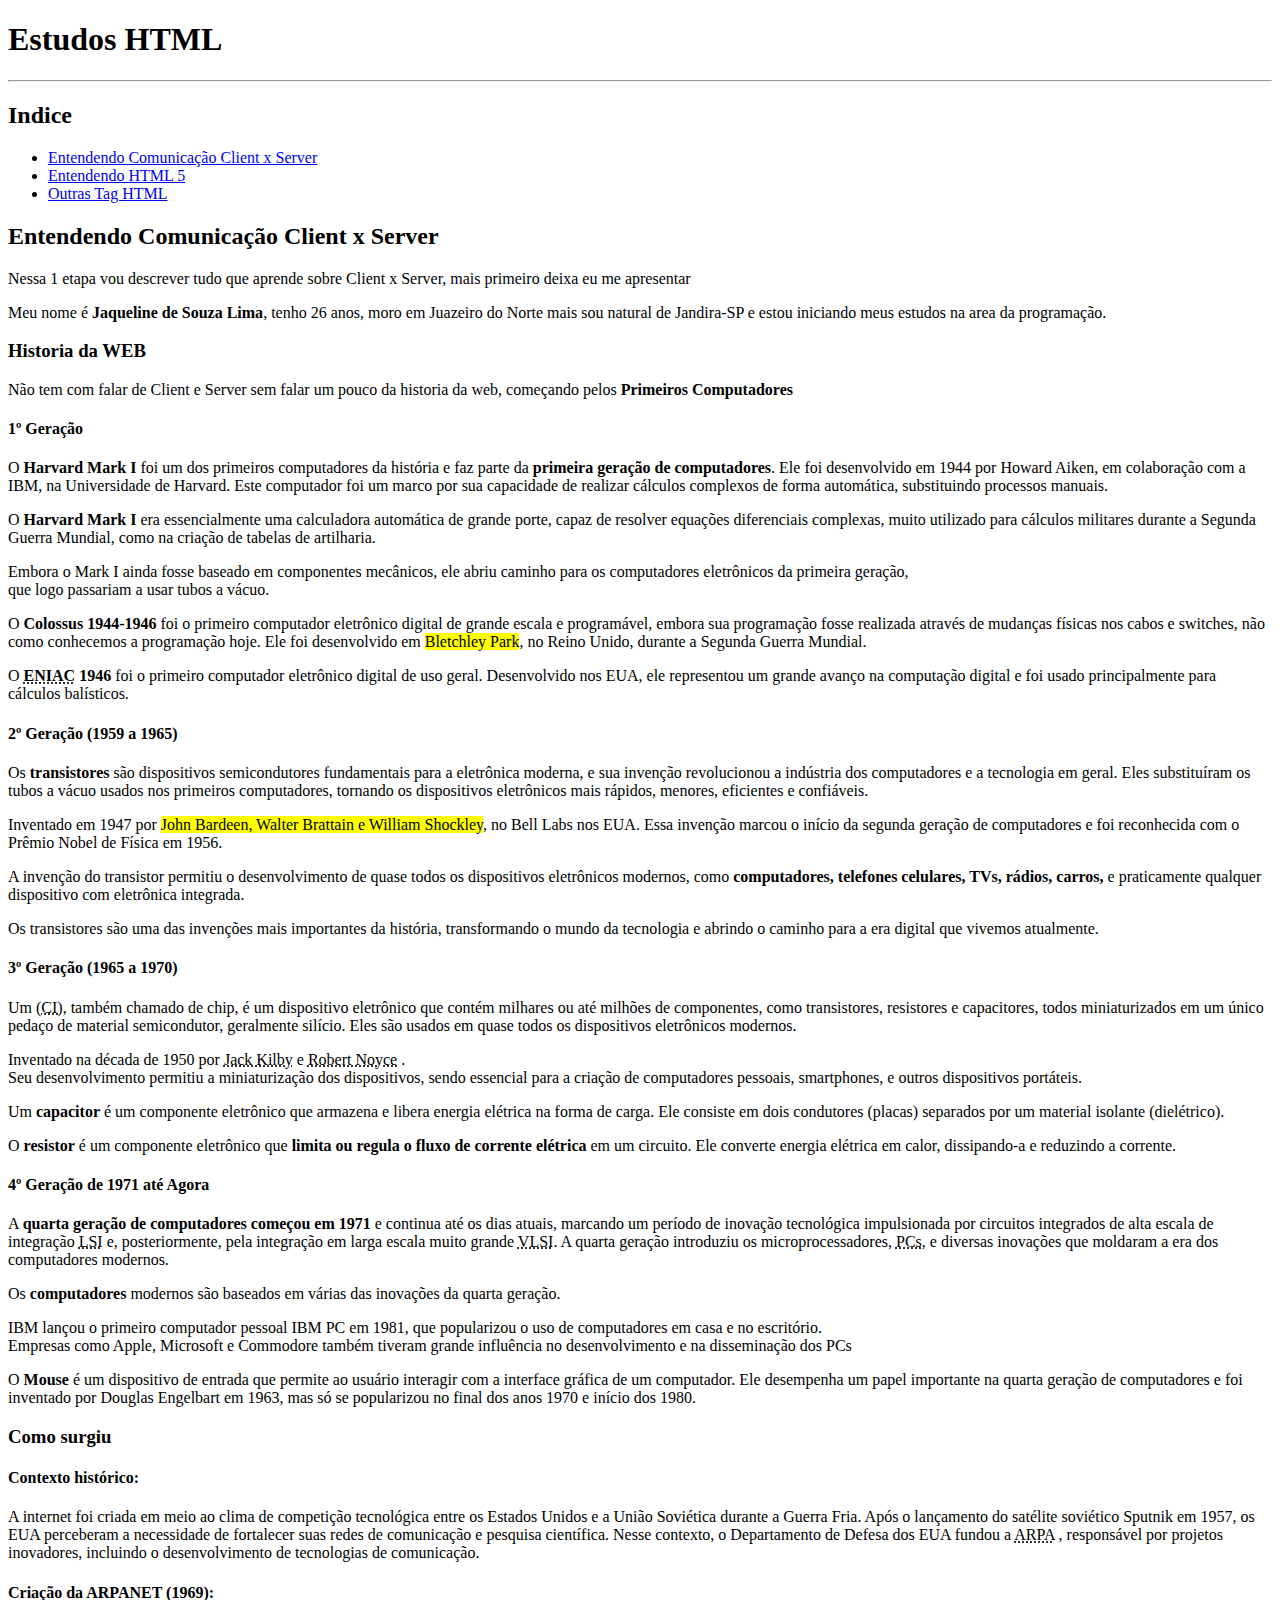
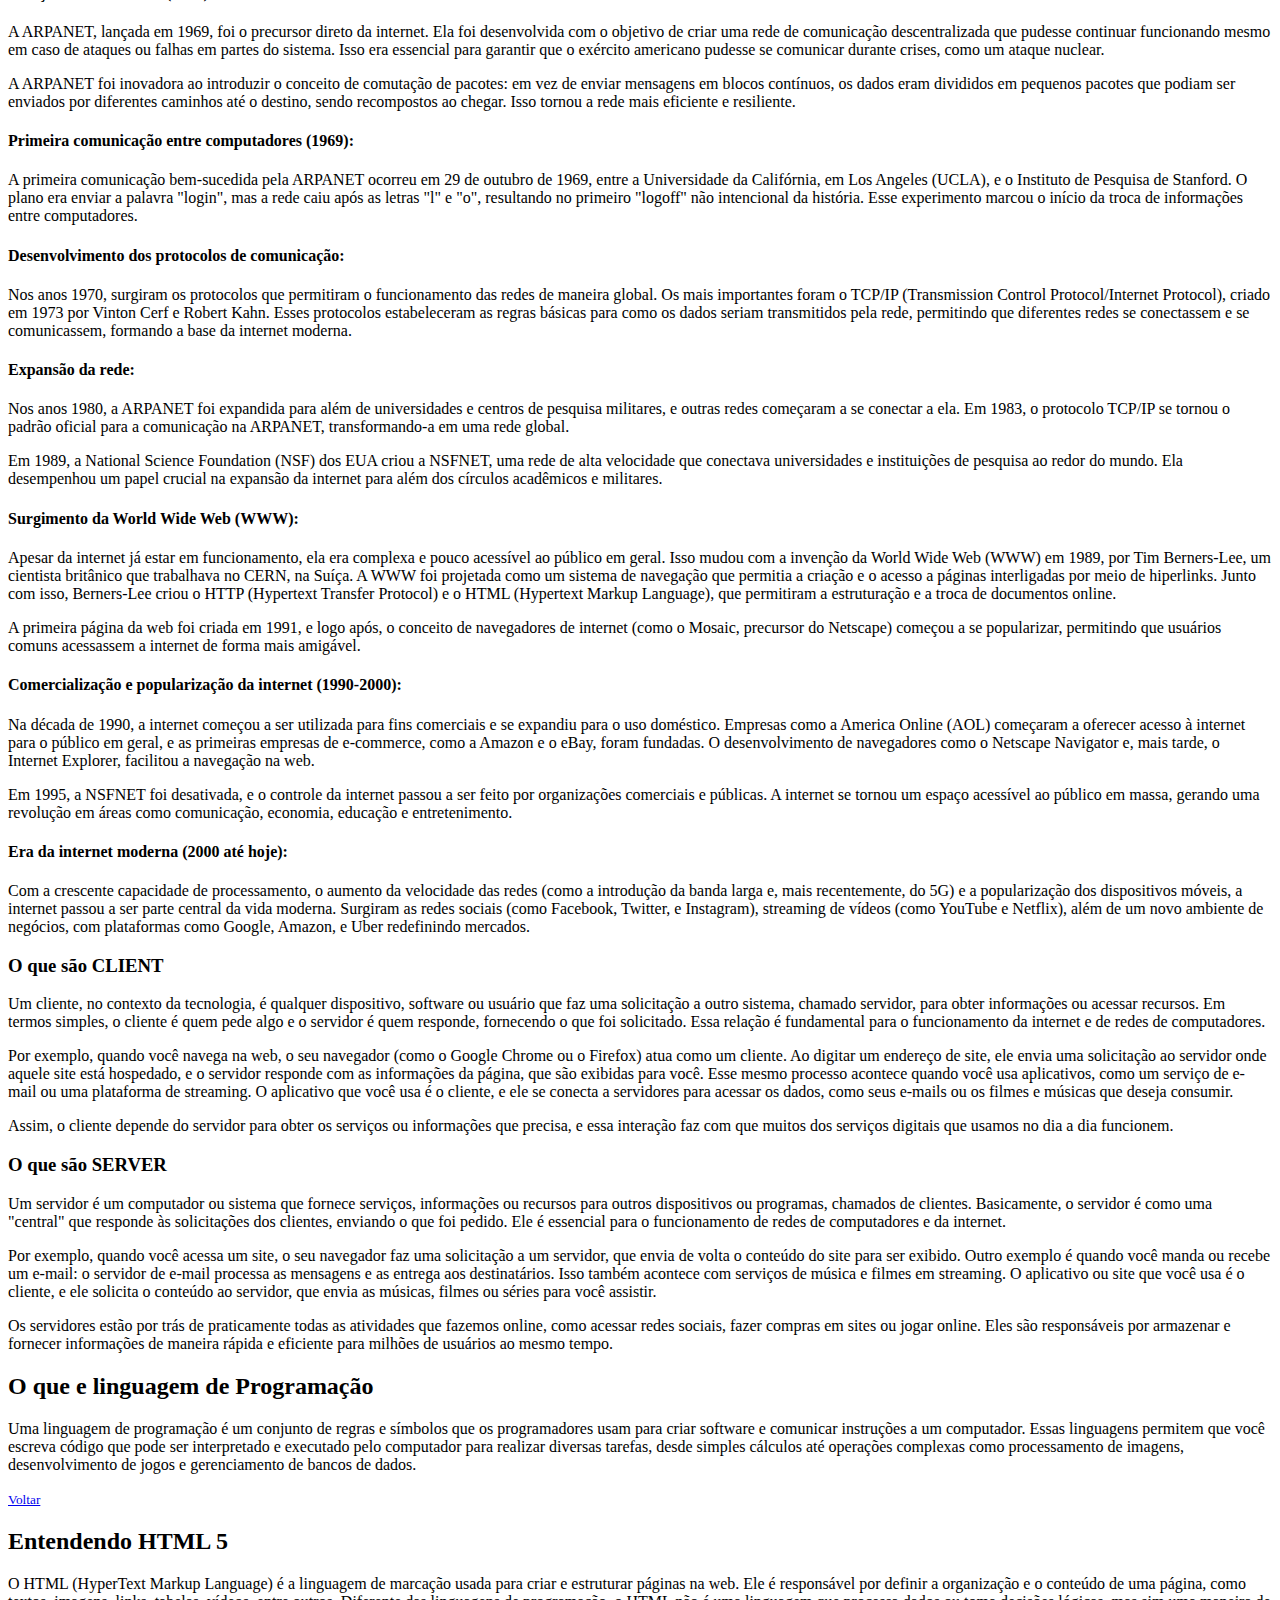
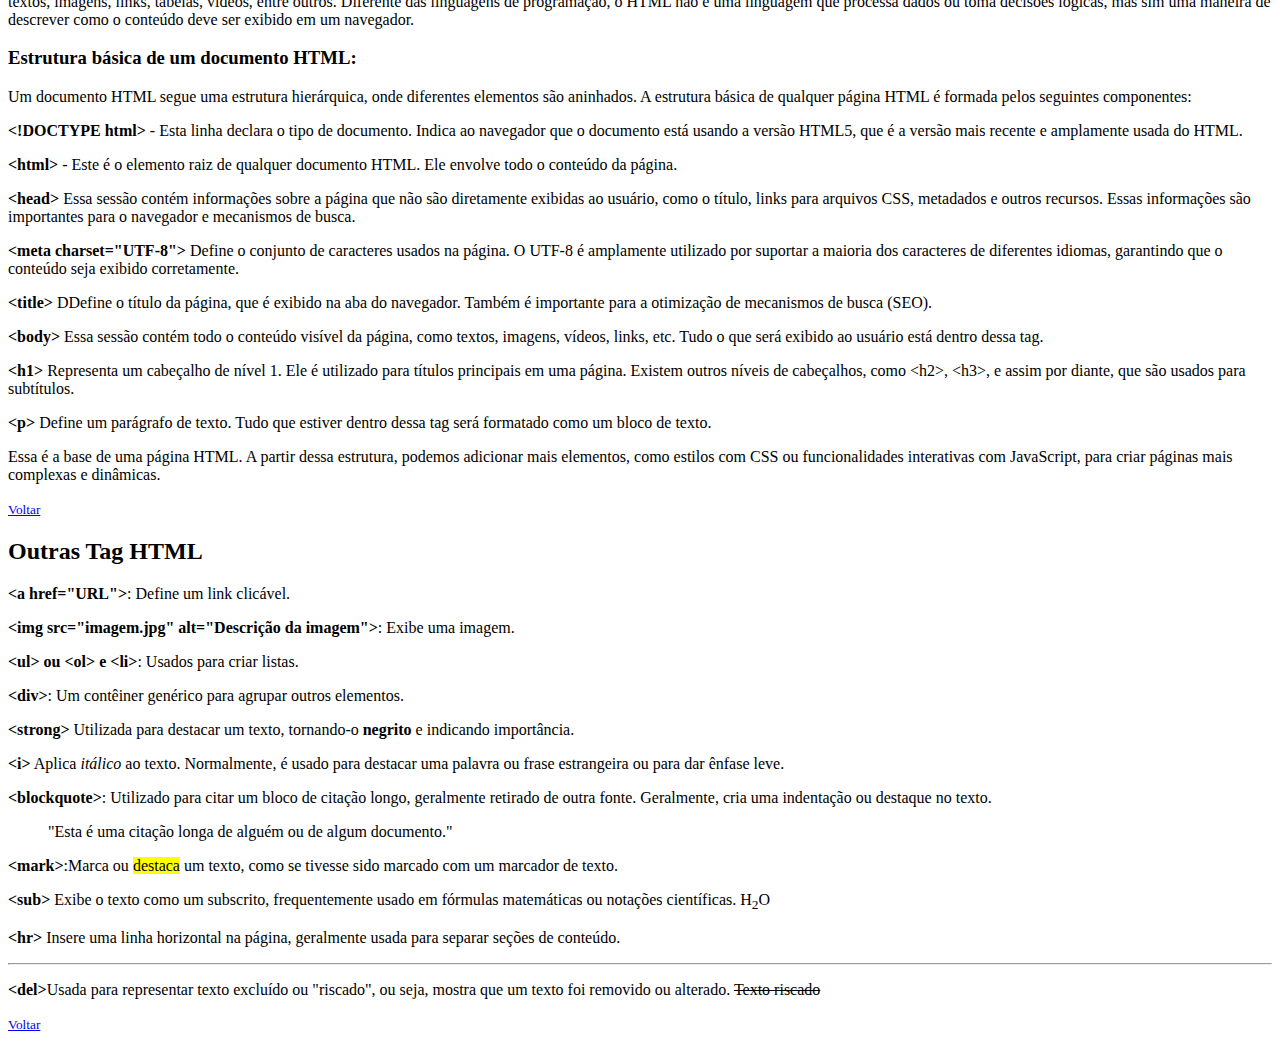
<file: index.html>
<!DOCTYPE html>
<html lang="pt-br">
  <head>
    <meta charset="UTF-8" />
    <meta name="viewport" content="width=device-width, initial-scale=1.0" />
    <title>Pagina principal</title>
  </head>
  <body>
  <h1 id="inicio">Estudos HTML</h1>
  <hr>
  <h2>Indice</h2>
  <ul>
    <li><a href="#ClientServer">Entendendo Comunicação Client x Server</a></li>
    <li><a href="#html">Entendendo HTML 5</a></li>
    <li><a href="#tags">Outras Tag HTML</a></li>
  </ul>
  
  <h2 id="ClientServer">Entendendo Comunicação Client x Server</h2>

  <p>Nessa 1 etapa vou descrever tudo que aprende sobre Client x Server, mais primeiro deixa eu me apresentar</p>
  <p>Meu nome é <strong>Jaqueline de Souza Lima</strong>, tenho 26 anos, moro em Juazeiro do Norte mais sou natural de Jandira-SP e estou iniciando meus estudos na area da programação.</p>

  <h3>Historia da WEB</h3>

  <p>Não tem com falar de Client e Server sem falar um pouco da historia da web, começando pelos <strong>Primeiros Computadores</strong>
  </p>

  <h4>1º Geração </h4>
  <p>O <strong>Harvard Mark I</strong>  foi um dos primeiros computadores da história e faz parte da <strong>primeira geração de computadores</strong>.  Ele foi desenvolvido em 1944 por Howard Aiken, em colaboração com a IBM, na Universidade de Harvard.  Este computador foi um marco por sua capacidade de realizar cálculos complexos de forma automática, substituindo processos manuais.</p>

  <p>O <strong>Harvard Mark I</strong> era essencialmente uma calculadora automática de grande porte, capaz de resolver equações diferenciais complexas,  muito utilizado para cálculos militares durante a Segunda Guerra Mundial, como na criação de tabelas de artilharia.</p>

  <p>Embora o Mark I ainda fosse baseado em componentes mecânicos, ele abriu caminho para os computadores eletrônicos da primeira geração, <br> que logo passariam a usar tubos a vácuo.</p>

  <p>O <strong>Colossus 1944-1946</strong> foi o primeiro computador eletrônico digital de grande escala e programável, embora sua programação fosse realizada através de mudanças físicas nos cabos e switches, não como conhecemos a programação hoje. Ele foi desenvolvido em <mark>Bletchley Park</mark>, no Reino Unido, durante a Segunda Guerra Mundial.</p>

  <p>O <strong><abbr title="Electronic Numerical Integrator and Computer">ENIAC</abbr> 1946</strong>  foi o primeiro computador eletrônico digital de uso geral. Desenvolvido nos EUA, ele representou um grande avanço na computação digital e foi usado principalmente para cálculos balísticos.</p>

  <h4>2º Geração (1959 a 1965)</h4>

  <p>Os <strong>transistores</strong> são dispositivos semicondutores fundamentais para a eletrônica moderna, e sua invenção revolucionou a indústria dos computadores e a tecnologia em geral. Eles substituíram os tubos a vácuo usados nos primeiros computadores, tornando os dispositivos eletrônicos mais rápidos, menores, eficientes e confiáveis.</p>

  <p>Inventado em 1947 por <mark>John Bardeen, Walter Brattain e William Shockley</mark>, no Bell Labs nos EUA.
  Essa invenção marcou o início da segunda geração de computadores e foi reconhecida com o Prêmio Nobel de Física em 1956.</p>

  <p>A invenção do transistor permitiu o desenvolvimento de quase todos os dispositivos eletrônicos modernos, como <strong>computadores, telefones celulares, TVs, rádios, carros,</strong> e praticamente qualquer dispositivo com eletrônica integrada.</p>

  <p>Os transistores são uma das invenções mais importantes da história, transformando o mundo da tecnologia e abrindo o caminho para a era digital que vivemos atualmente.</p>

  <h4>3º Geração (1965 a 1970)</h4>

  <p>Um <abbr title="circuito integrado ">(CI)</abbr>, também chamado de chip, é um dispositivo eletrônico que contém milhares ou até milhões de componentes, como transistores, resistores e capacitores, todos miniaturizados em um único pedaço de material semicondutor, geralmente silício. Eles são usados em quase todos os dispositivos eletrônicos modernos.</p>

  <p>Inventado na década de 1950 por <abbr title="(Texas Instruments)">Jack Kilby</abbr>  e <abbr title="(Fairchild Semiconductor)"> Robert Noyce</abbr> . <br>
  Seu desenvolvimento permitiu a miniaturização dos dispositivos, sendo essencial para a criação de computadores pessoais, smartphones, e outros dispositivos portáteis.</p>

  <p>Um <strong>capacitor</strong> é um componente eletrônico que armazena e libera energia elétrica na forma de carga. Ele consiste em dois condutores (placas) separados por um material isolante (dielétrico).</p>

  <p>O <strong>resistor</strong> é um componente eletrônico que <strong>limita ou regula o fluxo de corrente elétrica</strong> em um circuito. Ele converte energia elétrica em calor, dissipando-a e reduzindo a corrente.</p>

  <h4>4º Geração de 1971 até Agora</h4>

  <p>A <strong>quarta geração de computadores começou em 1971</strong> e continua até os dias atuais, marcando um período de inovação tecnológica impulsionada por circuitos integrados de alta escala de integração <abbr title="Large Scale Integration">LSI</abbr> e, posteriormente, pela integração em larga escala muito grande <abbr title="Very Large Scale Integration">VLSI</abbr>. A quarta geração introduziu os microprocessadores, <abbr title="computadores pessoais">PCs</abbr>, e diversas inovações que moldaram a era dos computadores modernos.</p>

  <p>Os <strong>computadores</strong> modernos são baseados em várias das inovações da quarta geração.</p>

  <p>IBM lançou o primeiro computador pessoal IBM PC em 1981, que popularizou o uso de computadores em casa e no escritório. <br>
  Empresas como Apple, Microsoft e Commodore também tiveram grande influência no desenvolvimento e na disseminação dos PCs </p>

  <p>O <strong>Mouse </strong> é um dispositivo de entrada que permite ao usuário interagir com a interface gráfica de um computador. Ele desempenha um papel importante na quarta geração de computadores e foi inventado por Douglas Engelbart em 1963, mas só se popularizou no final dos anos 1970 e início dos 1980.</p>

  <h3>Como surgiu</h3>
  <h4>Contexto histórico:</h4>

  <p>A internet foi criada em meio ao clima de competição tecnológica entre os Estados Unidos e a União Soviética durante a Guerra Fria. Após o lançamento do satélite soviético Sputnik em 1957, os EUA perceberam a necessidade de fortalecer suas redes de comunicação e pesquisa científica. Nesse contexto, o Departamento de Defesa dos EUA fundou a <abbr title="(Advanced Research Projects Agency)">ARPA</abbr> , responsável por projetos inovadores, incluindo o desenvolvimento de tecnologias de comunicação.</p>

  <h4>Criação da ARPANET (1969):</h4>

  <p>A ARPANET, lançada em 1969, foi o precursor direto da internet. Ela foi desenvolvida com o objetivo de criar uma rede de comunicação descentralizada que pudesse continuar funcionando mesmo em caso de ataques ou falhas em partes do sistema. Isso era essencial para garantir que o exército americano pudesse se comunicar durante crises, como um ataque nuclear.
  </p>

  <p>A ARPANET foi inovadora ao introduzir o conceito de comutação de pacotes: em vez de enviar mensagens em blocos contínuos, os dados eram divididos em pequenos pacotes que podiam ser enviados por diferentes caminhos até o destino, sendo recompostos ao chegar. Isso tornou a rede mais eficiente e resiliente.</p>

  <h4>Primeira comunicação entre computadores (1969):</h4>

  <p>A primeira comunicação bem-sucedida pela ARPANET ocorreu em 29 de outubro de 1969, entre a Universidade da Califórnia, em Los Angeles (UCLA), e o Instituto de Pesquisa de Stanford. O plano era enviar a palavra "login", mas a rede caiu após as letras "l" e "o", resultando no primeiro "logoff" não intencional da história. Esse experimento marcou o início da troca de informações entre computadores.</p>

  <h4>Desenvolvimento dos protocolos de comunicação:</h4>

  <p>Nos anos 1970, surgiram os protocolos que permitiram o funcionamento das redes de maneira global. Os mais importantes foram o TCP/IP (Transmission Control Protocol/Internet Protocol), criado em 1973 por Vinton Cerf e Robert Kahn. Esses protocolos estabeleceram as regras básicas para como os dados seriam transmitidos pela rede, permitindo que diferentes redes se conectassem e se comunicassem, formando a base da internet moderna.</p>

  <h4>Expansão da rede:</h4>

  <p>Nos anos 1980, a ARPANET foi expandida para além de universidades e centros de pesquisa militares, e outras redes começaram a se conectar a ela. Em 1983, o protocolo TCP/IP se tornou o padrão oficial para a comunicação na ARPANET, transformando-a em uma rede global.</p>

  <p>Em 1989, a National Science Foundation (NSF) dos EUA criou a NSFNET, uma rede de alta velocidade que conectava universidades e instituições de pesquisa ao redor do mundo. Ela desempenhou um papel crucial na expansão da internet para além dos círculos acadêmicos e militares.</p>

  <h4>Surgimento da World Wide Web (WWW):</h4>

  <p>Apesar da internet já estar em funcionamento, ela era complexa e pouco acessível ao público em geral. Isso mudou com a invenção da World Wide Web (WWW) em 1989, por Tim Berners-Lee, um cientista britânico que trabalhava no CERN, na Suíça. A WWW foi projetada como um sistema de navegação que permitia a criação e o acesso a páginas interligadas por meio de hiperlinks. Junto com isso, Berners-Lee criou o HTTP (Hypertext Transfer Protocol) e o HTML (Hypertext Markup Language), que permitiram a estruturação e a troca de documentos online.</p>

  <p>A primeira página da web foi criada em 1991, e logo após, o conceito de navegadores de internet (como o Mosaic, precursor do Netscape) começou a se popularizar, permitindo que usuários comuns acessassem a internet de forma mais amigável.</p>

  <h4>Comercialização e popularização da internet (1990-2000):</h4>

  <p>Na década de 1990, a internet começou a ser utilizada para fins comerciais e se expandiu para o uso doméstico. Empresas como a America Online (AOL) começaram a oferecer acesso à internet para o público em geral, e as primeiras empresas de e-commerce, como a Amazon e o eBay, foram fundadas. O desenvolvimento de navegadores como o Netscape Navigator e, mais tarde, o Internet Explorer, facilitou a navegação na web.
  </p>

  <p>Em 1995, a NSFNET foi desativada, e o controle da internet passou a ser feito por organizações comerciais e públicas. A internet se tornou um espaço acessível ao público em massa, gerando uma revolução em áreas como comunicação, economia, educação e entretenimento.</p>

  <h4>Era da internet moderna (2000 até hoje):</h4>

  <p>Com a crescente capacidade de processamento, o aumento da velocidade das redes (como a introdução da banda larga e, mais recentemente, do 5G) e a popularização dos dispositivos móveis, a internet passou a ser parte central da vida moderna. Surgiram as redes sociais (como Facebook, Twitter, e Instagram), streaming de vídeos (como YouTube e Netflix), além de um novo ambiente de negócios, com plataformas como Google, Amazon, e Uber redefinindo mercados.</p>

  <h3>O que são CLIENT</h3>

  <p>Um cliente, no contexto da tecnologia, é qualquer dispositivo, software ou usuário que faz uma solicitação a outro sistema, chamado servidor, para obter informações ou acessar recursos. Em termos simples, o cliente é quem pede algo e o servidor é quem responde, fornecendo o que foi solicitado. Essa relação é fundamental para o funcionamento da internet e de redes de computadores.</p>

  <p>Por exemplo, quando você navega na web, o seu navegador (como o Google Chrome ou o Firefox) atua como um cliente. Ao digitar um endereço de site, ele envia uma solicitação ao servidor onde aquele site está hospedado, e o servidor responde com as informações da página, que são exibidas para você. Esse mesmo processo acontece quando você usa aplicativos, como um serviço de e-mail ou uma plataforma de streaming. O aplicativo que você usa é o cliente, e ele se conecta a servidores para acessar os dados, como seus e-mails ou os filmes e músicas que deseja consumir.</p>
    
  <p>Assim, o cliente depende do servidor para obter os serviços ou informações que precisa, e essa interação faz com que muitos dos serviços digitais que usamos no dia a dia funcionem.</p>

  <h3>O que são  SERVER</h3>

  <P>Um servidor é um computador ou sistema que fornece serviços, informações ou recursos para outros dispositivos ou programas, chamados de clientes. Basicamente, o servidor é como uma "central" que responde às solicitações dos clientes, enviando o que foi pedido. Ele é essencial para o funcionamento de redes de computadores e da internet.</P>

  <P>Por exemplo, quando você acessa um site, o seu navegador faz uma solicitação a um servidor, que envia de volta o conteúdo do site para ser exibido. Outro exemplo é quando você manda ou recebe um e-mail: o servidor de e-mail processa as mensagens e as entrega aos destinatários. Isso também acontece com serviços de música e filmes em streaming. O aplicativo ou site que você usa é o cliente, e ele solicita o conteúdo ao servidor, que envia as músicas, filmes ou séries para você assistir.</P>

  <P>Os servidores estão por trás de praticamente todas as atividades que fazemos online, como acessar redes sociais, fazer compras em sites ou jogar online. Eles são responsáveis por armazenar e fornecer informações de maneira rápida e eficiente para milhões de usuários ao mesmo tempo.</P>

  <h2>O que e linguagem de Programação</h2> 

  <p>Uma linguagem de programação é um conjunto de regras e símbolos que os programadores usam para criar software e comunicar instruções a um computador. Essas linguagens permitem que você escreva código que pode ser interpretado e executado pelo computador para realizar diversas tarefas, desde simples cálculos até operações complexas como processamento de imagens, desenvolvimento de jogos e gerenciamento de bancos de dados.</p>
    
   
  <small><a href="#inicio">Voltar</a></small>

  <h2 id="html">Entendendo HTML 5</h2>

  <p>O HTML (HyperText Markup Language) é a linguagem de marcação usada para criar e estruturar páginas na web. Ele é responsável por definir a organização e o conteúdo de uma página, como textos, imagens, links, tabelas, vídeos, entre outros. Diferente das linguagens de programação, o HTML não é uma linguagem que processa dados ou toma decisões lógicas, mas sim uma maneira de descrever como o conteúdo deve ser exibido em um navegador.</p>

  <h3>Estrutura básica de um documento HTML:</h3>

  <p>Um documento HTML segue uma estrutura hierárquica, onde diferentes elementos são aninhados. A estrutura básica de qualquer página HTML é formada pelos seguintes componentes:</p>
   
  <p><strong>&lt;!DOCTYPE html&gt;</strong> - Esta linha declara o tipo de documento. Indica ao navegador que o documento está usando a versão HTML5, que é a versão mais recente e amplamente usada do HTML.</p>
    
  <p><strong>&lt;html&gt;</strong> - Este é o elemento raiz de qualquer documento HTML. Ele envolve todo o conteúdo da página.</p>
    
  <p><strong>&lt;head&gt;</strong> Essa sessão contém informações sobre a página que não são diretamente exibidas ao usuário, como o título, links para arquivos CSS, metadados e outros recursos. Essas informações são importantes para o navegador e mecanismos de busca.</p>

  <p><strong>&lt;meta charset="UTF-8"&gt;</strong> Define o conjunto de caracteres usados na página. O UTF-8 é amplamente utilizado por suportar a maioria dos caracteres de diferentes idiomas, garantindo que o conteúdo seja exibido corretamente.</p>

  <p><strong>&lt;title&gt;</strong> DDefine o título da página, que é exibido na aba do navegador. Também é importante para a otimização de mecanismos de busca (SEO).</p>

  <p><strong>&lt;body&gt;</strong> Essa sessão contém todo o conteúdo visível da página, como textos, imagens, vídeos, links, etc. Tudo o que será exibido ao usuário está dentro dessa tag. </p>

  <p><strong>&lt;h1&gt;</strong> Representa um cabeçalho de nível 1. Ele é utilizado para títulos principais em uma página. Existem outros níveis de cabeçalhos, como &lt;h2&gt;, &lt;h3&gt;, e assim por diante, que são usados para subtítulos. </p>

  <p><strong>&lt;p&gt;</strong> Define um parágrafo de texto. Tudo que estiver dentro dessa tag será formatado como um bloco de texto.</p>

  <p>Essa é a base de uma página HTML. A partir dessa estrutura, podemos adicionar mais elementos, como estilos com CSS ou funcionalidades interativas com JavaScript, para criar páginas mais complexas e dinâmicas.</p>

  <small><a href="#inicio">Voltar</a></small>

  <h2 id="tags">Outras Tag HTML</h2>

  <p><strong>&lt;a href="URL"&gt;</strong>: Define um link clicável.</p>
  <p><strong>&lt;img src="imagem.jpg" alt="Descrição da imagem"&gt;</strong>: Exibe uma imagem.</p>
  <p><strong>&lt;ul&gt; ou &lt;ol&gt; e &lt;li&gt;</strong>: Usados para criar listas.</p>
  <p><strong>&lt;div&gt;</strong>: Um contêiner genérico para agrupar outros elementos.</p>
  <p><strong>&lt;strong&gt;</strong> Utilizada para destacar um texto, tornando-o <strong>negrito</strong> e indicando importância.</p>
  <p><strong>&lt;i&gt;</strong> Aplica <i>itálico</i> ao texto. Normalmente, é usado para destacar uma palavra ou frase estrangeira ou para dar ênfase leve.</p>
  <p><strong>&lt;blockquote&gt;</strong>: Utilizado para citar um bloco de citação longo, geralmente retirado de outra fonte. Geralmente, cria uma indentação ou destaque no texto. <blockquote>"Esta é uma citação longa de alguém ou de algum documento."</blockquote></p>
  <p><strong>&lt;mark&gt;</strong>:Marca ou <mark>destaca</mark> um texto, como se tivesse sido marcado com um marcador de texto.</p>
  <p><strong>&lt;sub&gt;</strong> Exibe o texto como um subscrito, frequentemente usado em fórmulas matemáticas ou notações científicas. H<sub>2</sub>O</p>
  <p><strong>&lt;hr&gt;</strong> Insere uma linha horizontal na página, geralmente usada para separar seções de conteúdo.</p>
  <hr>
  <p><strong>&lt;del&gt;</strong>Usada para representar texto excluído ou "riscado", ou seja, mostra que um texto foi removido ou alterado. <del>Texto riscado</del></p>
  <small><a href="#inicio">Voltar</a></small>
    <!-- <del> tag que define o texto que foi excluído de um documento, não usei a tag porque não achei onde usar mais entendi pra que servi a tag -->
    <!--A tag <font> atualmente não e mais usada por isso não coloquei ela no site como pedido no exercicio-->
  </body>
</html>
</file>
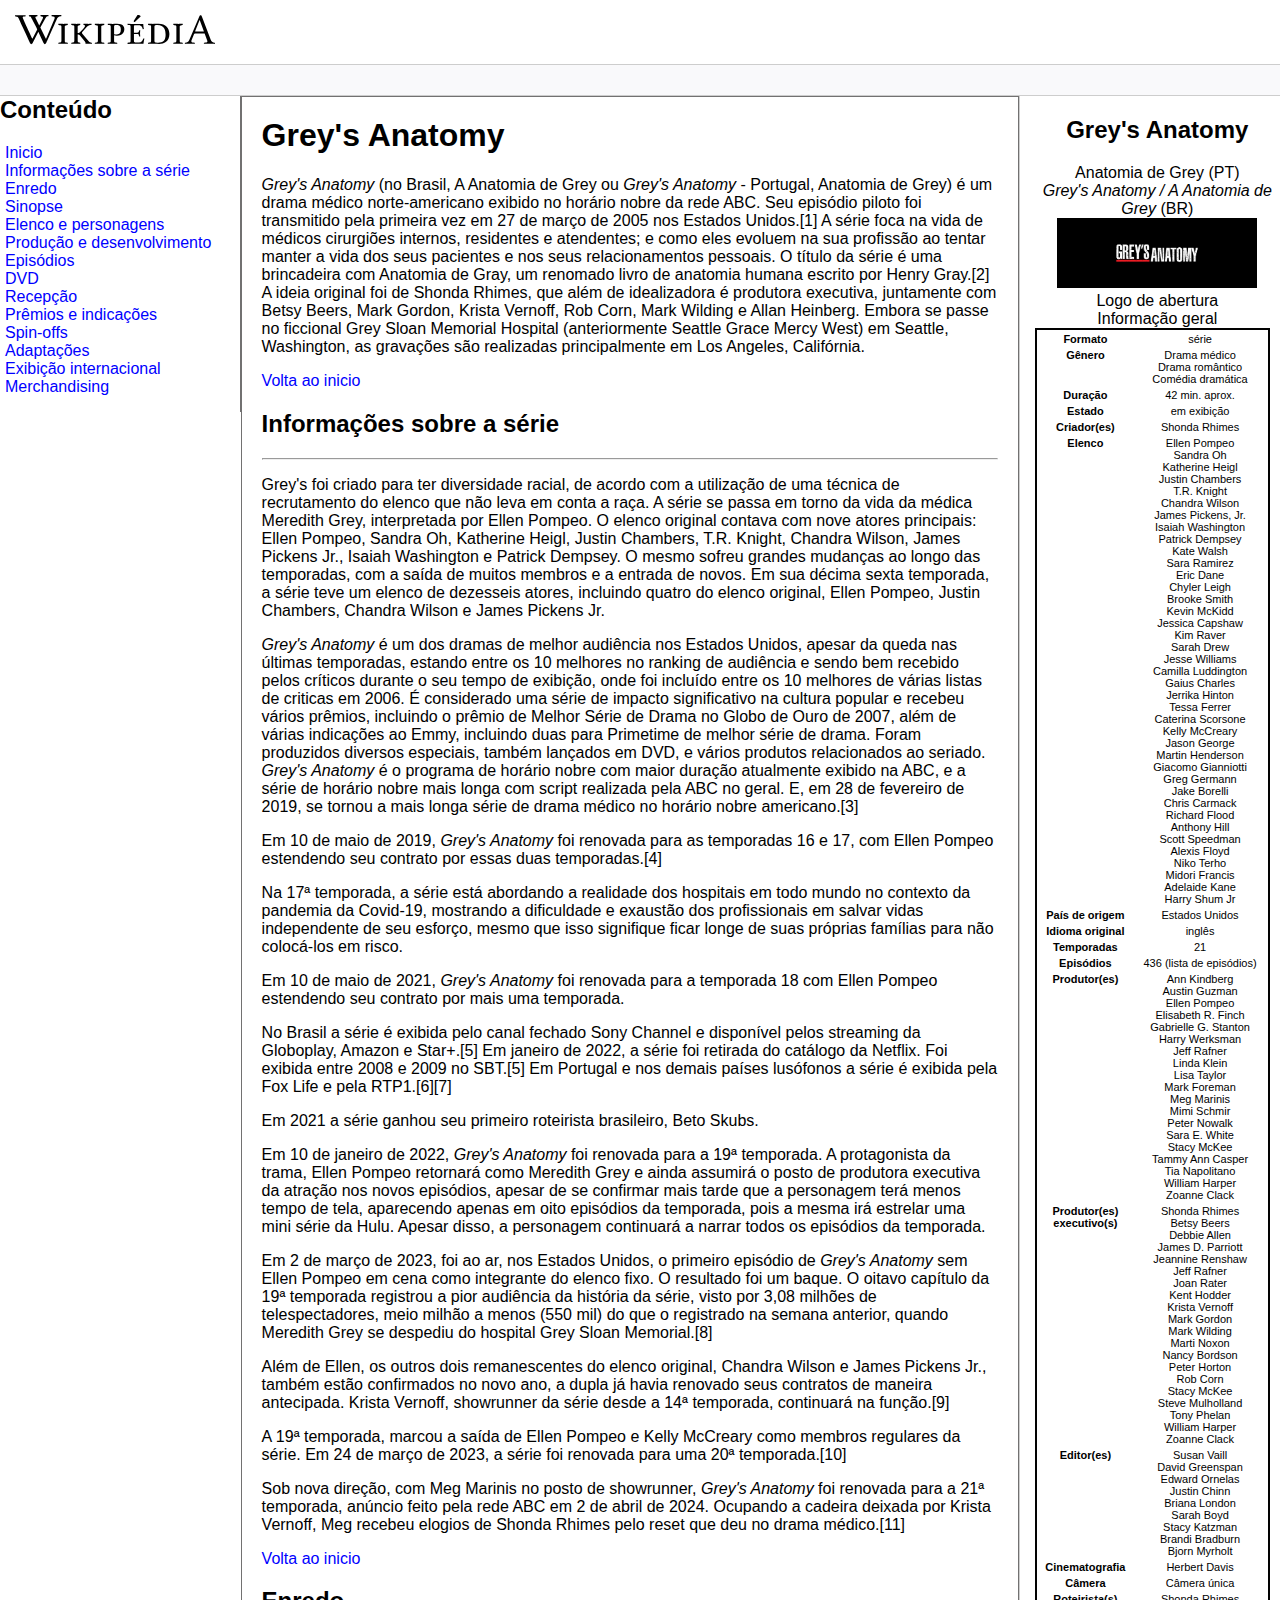
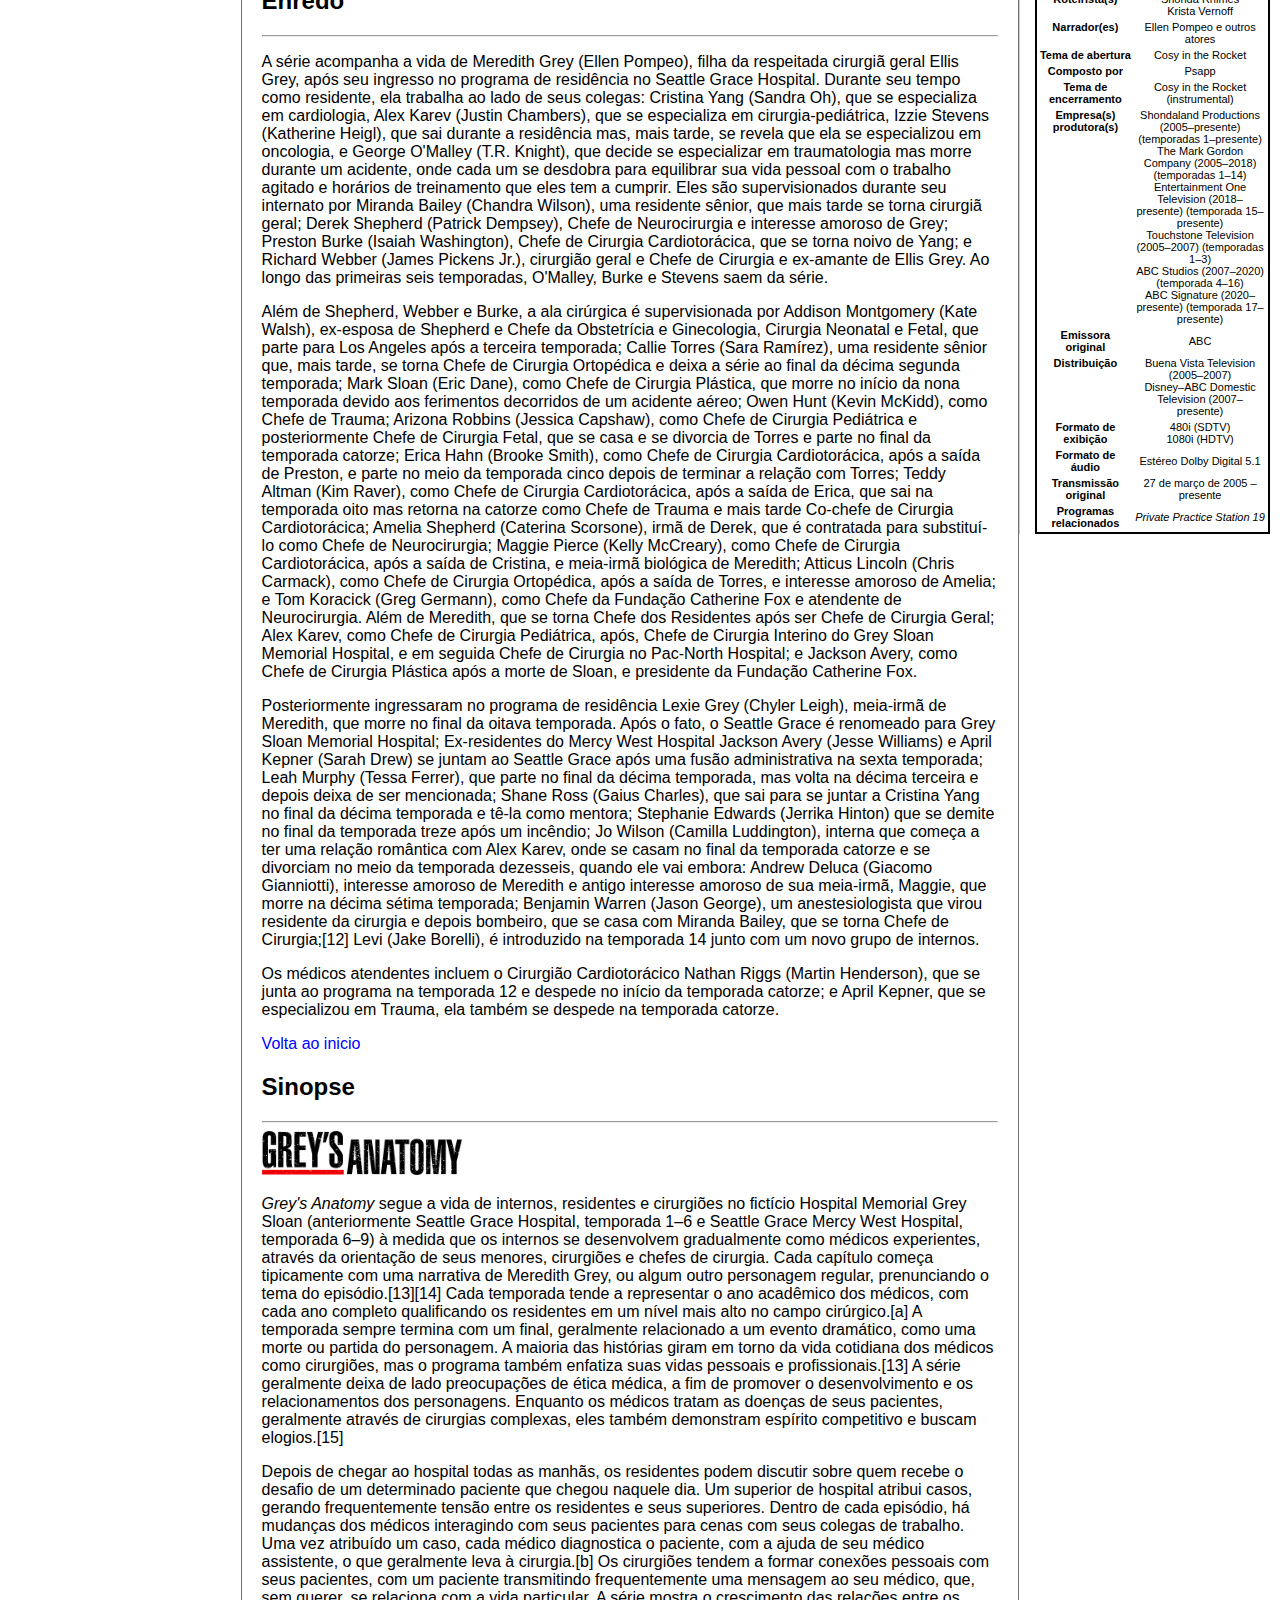
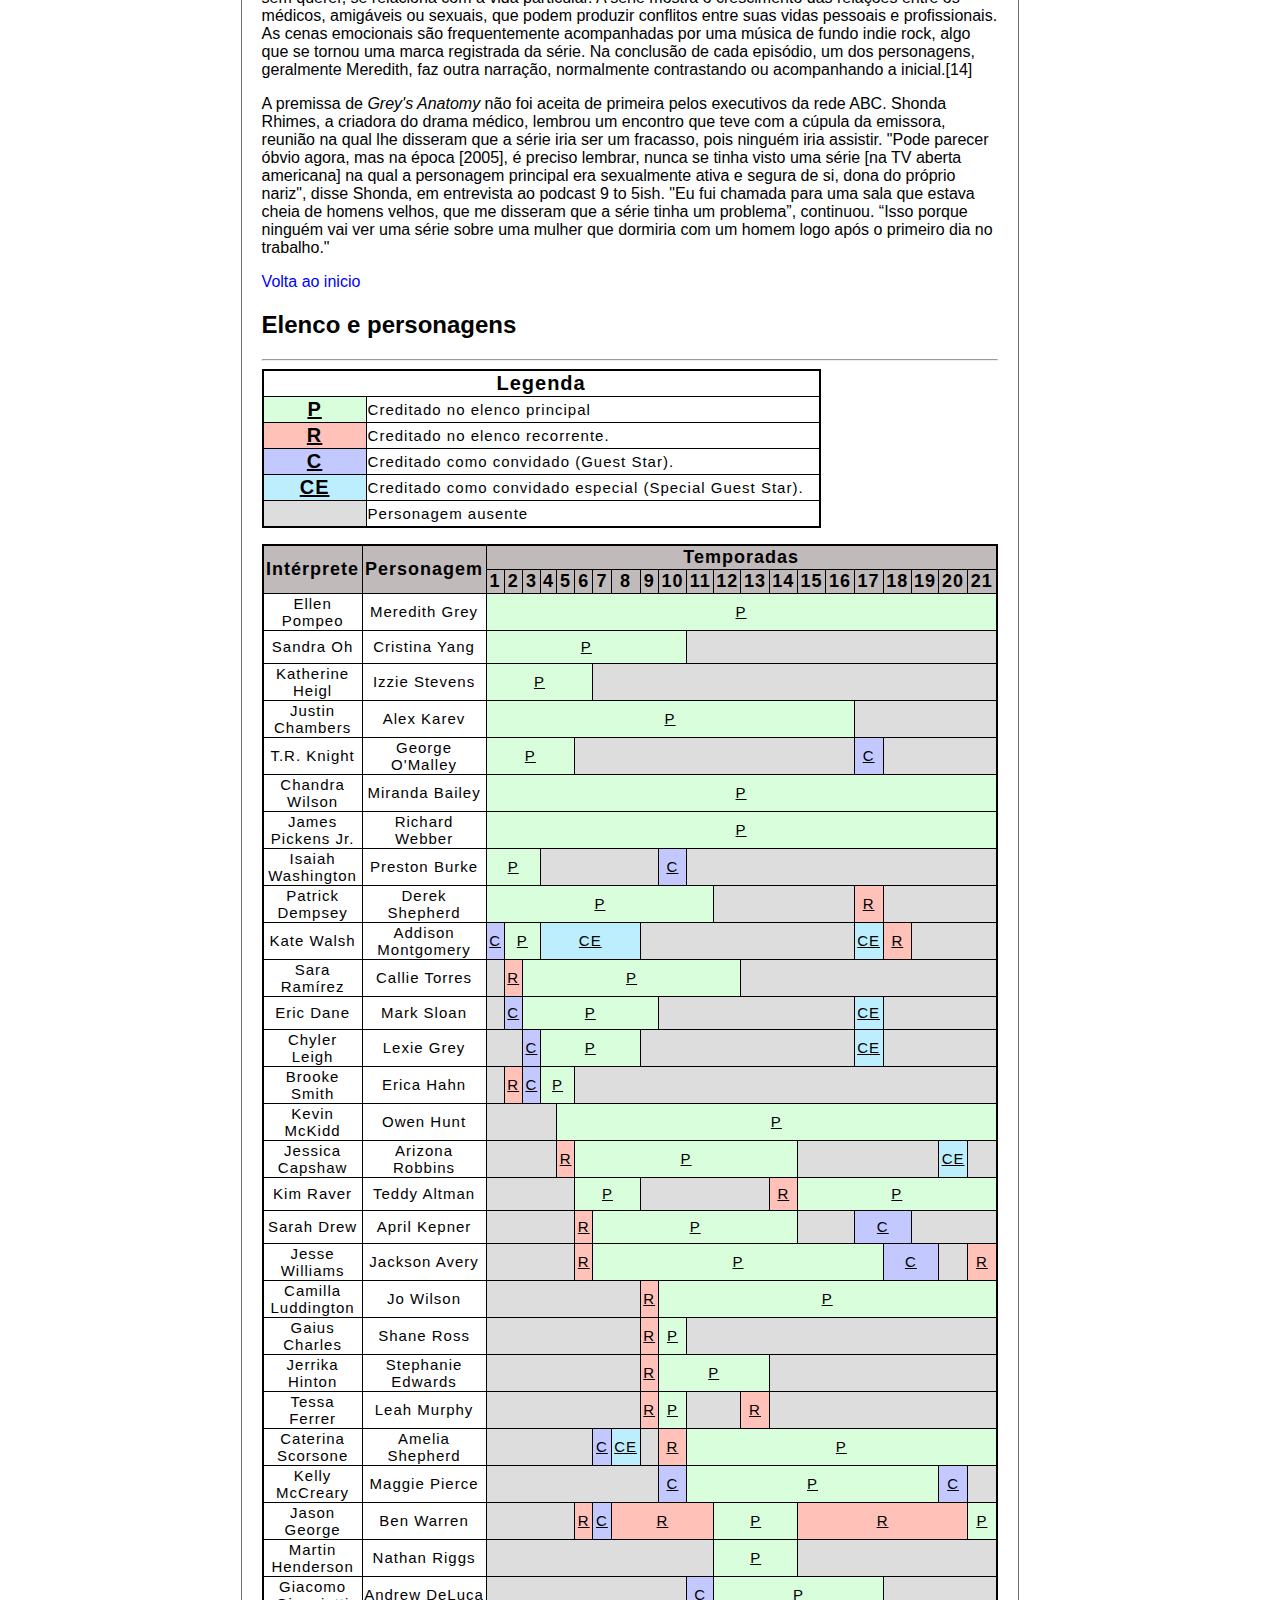
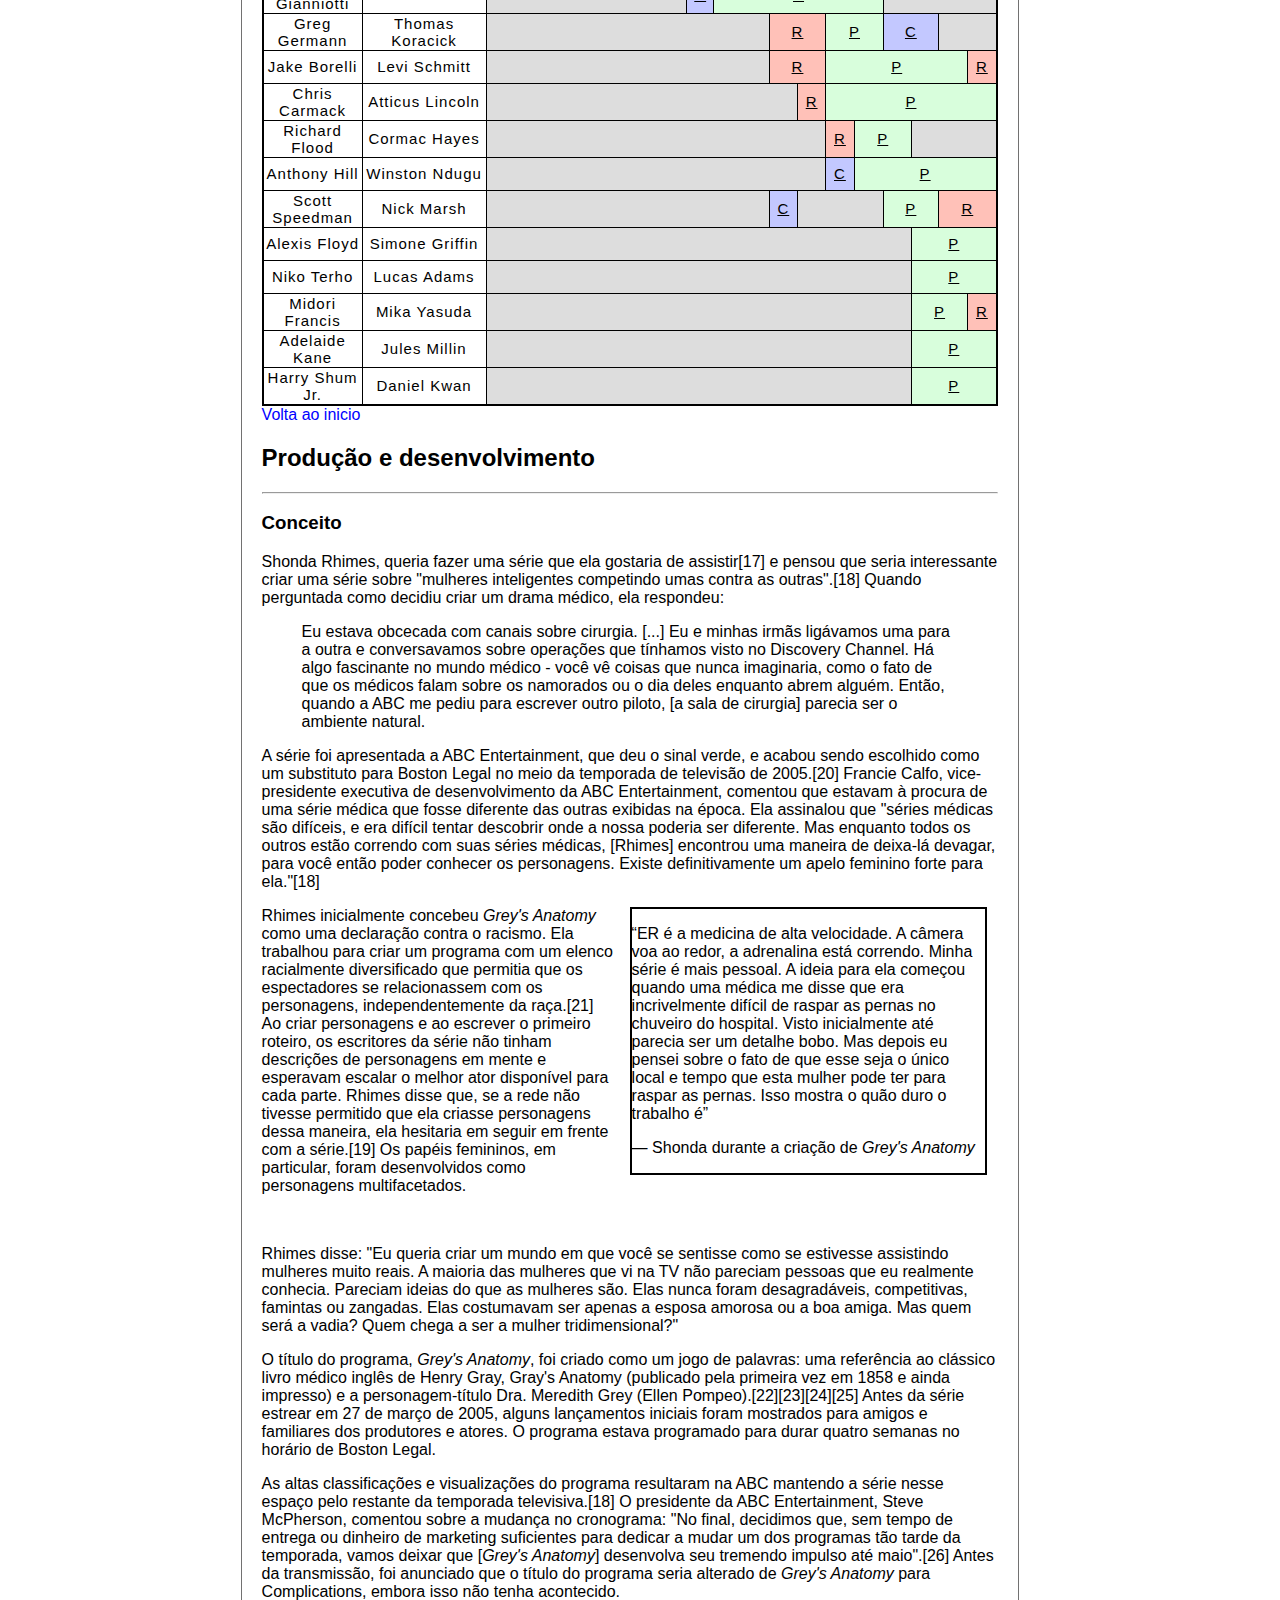
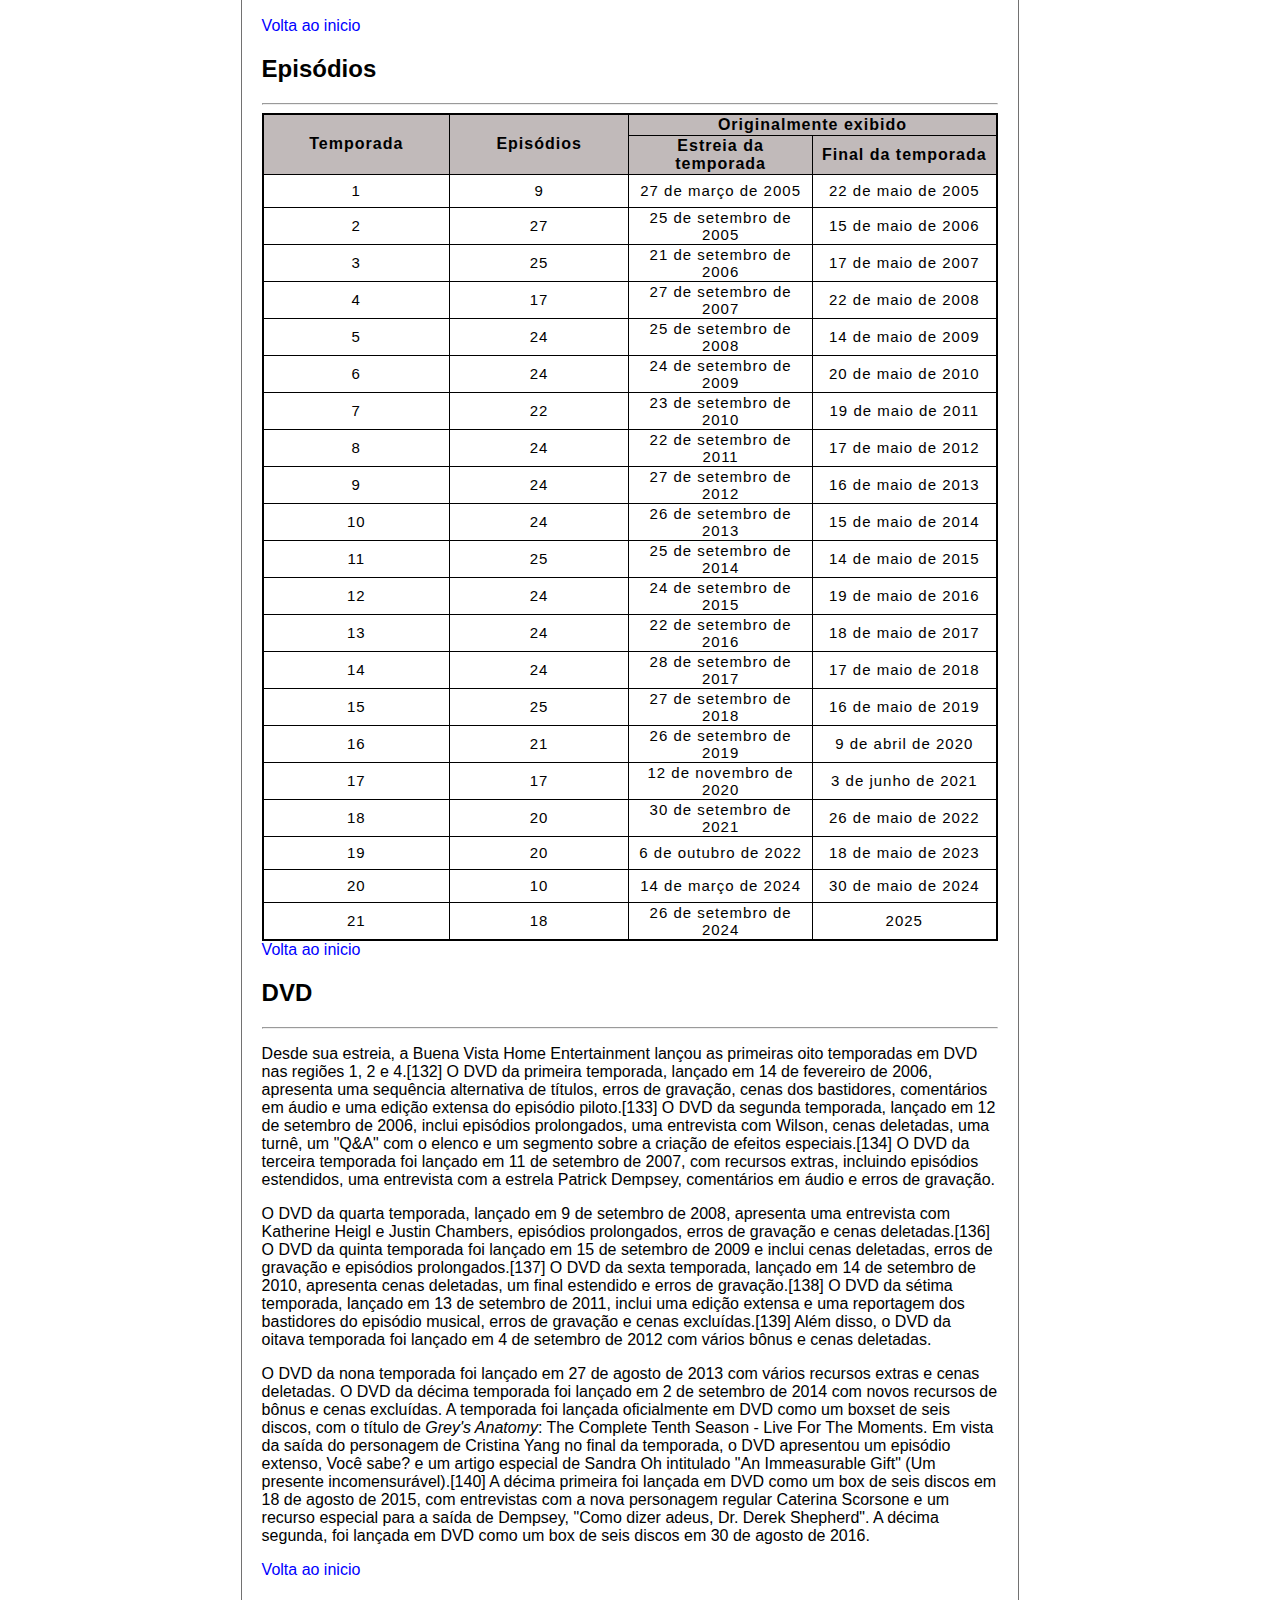
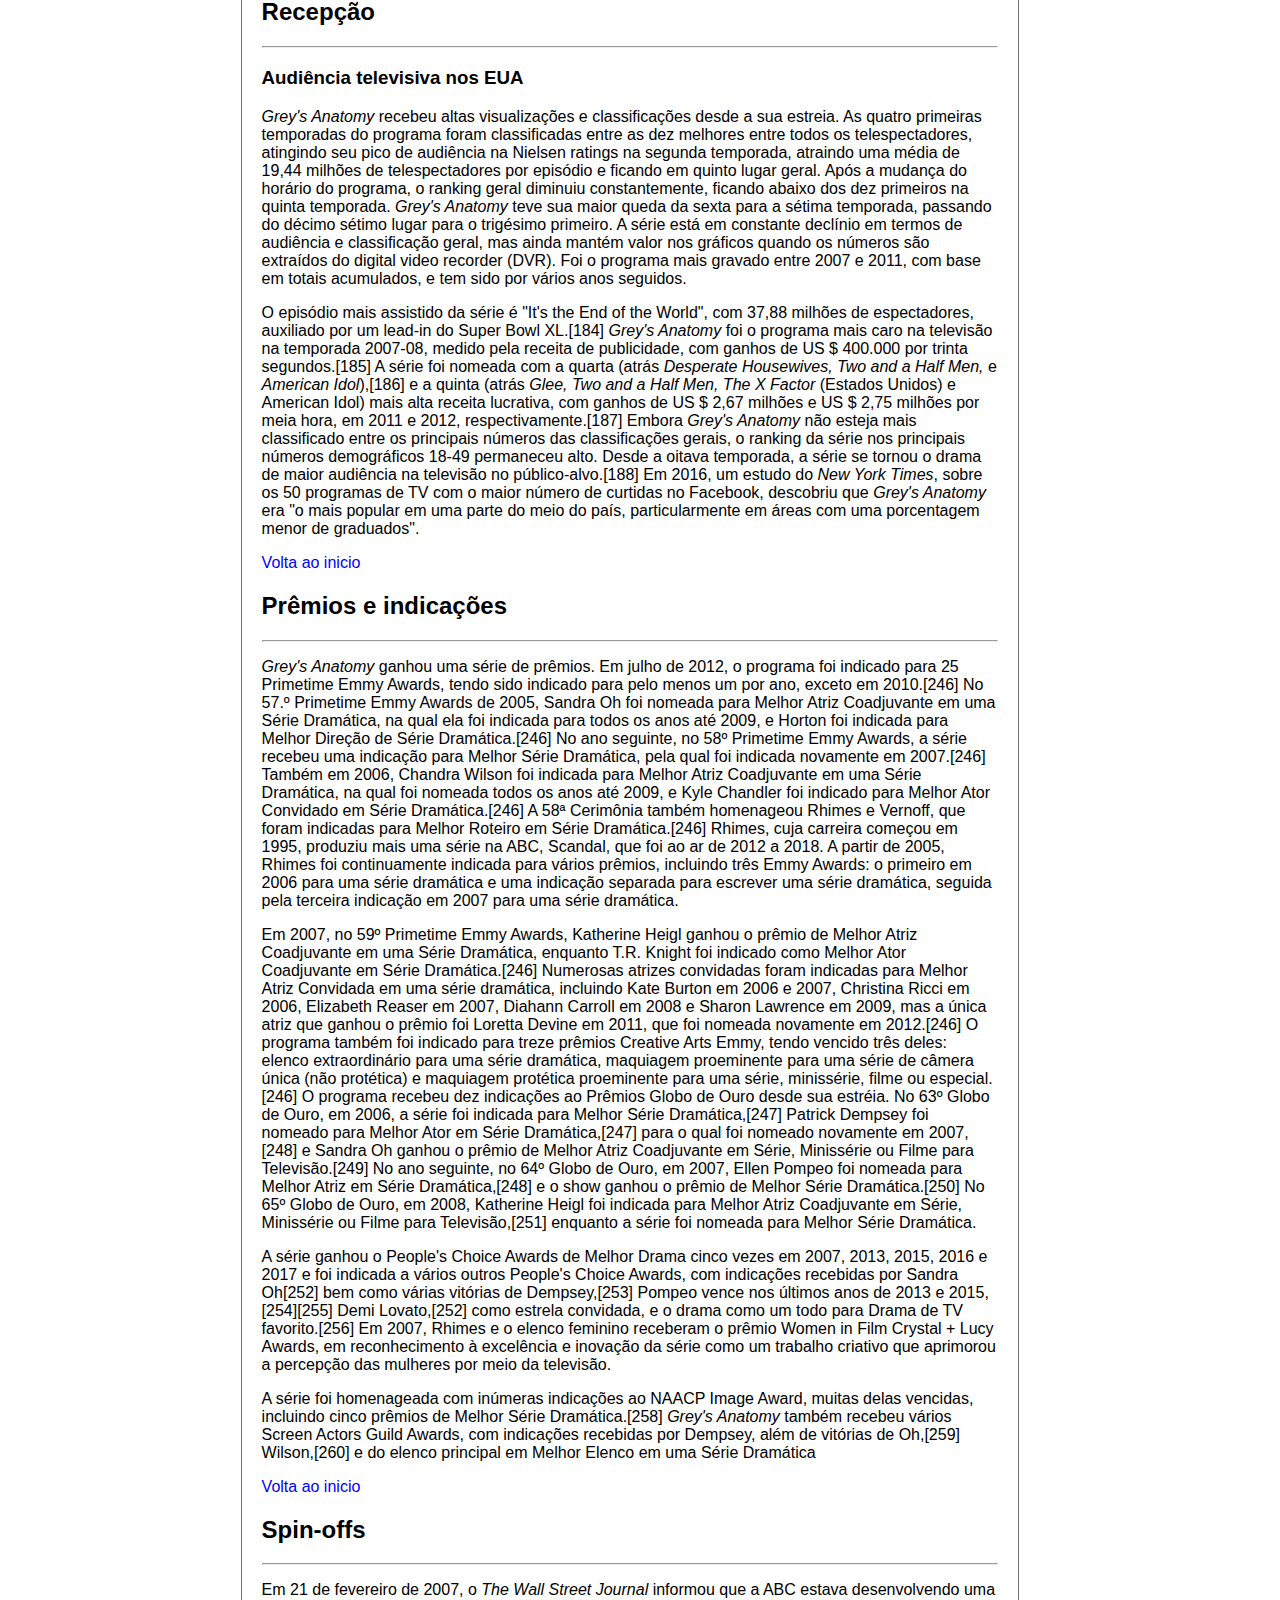
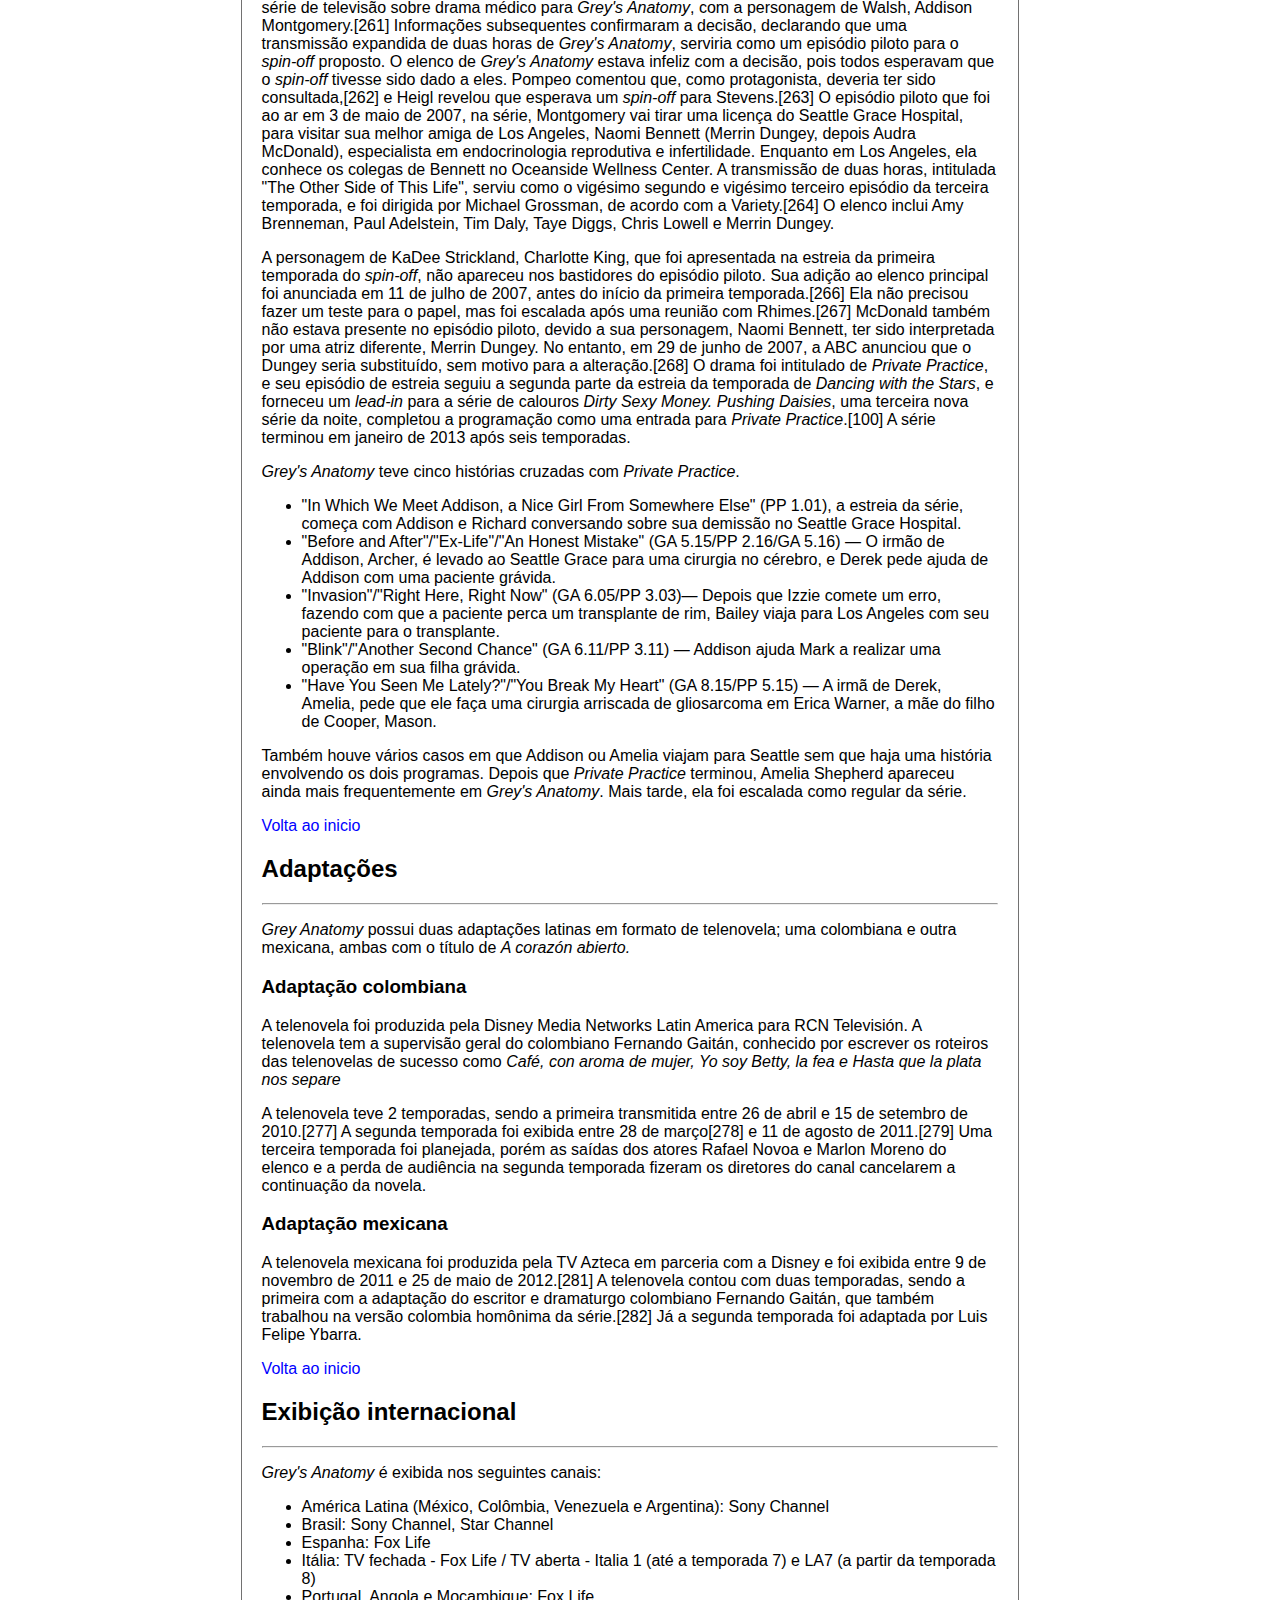
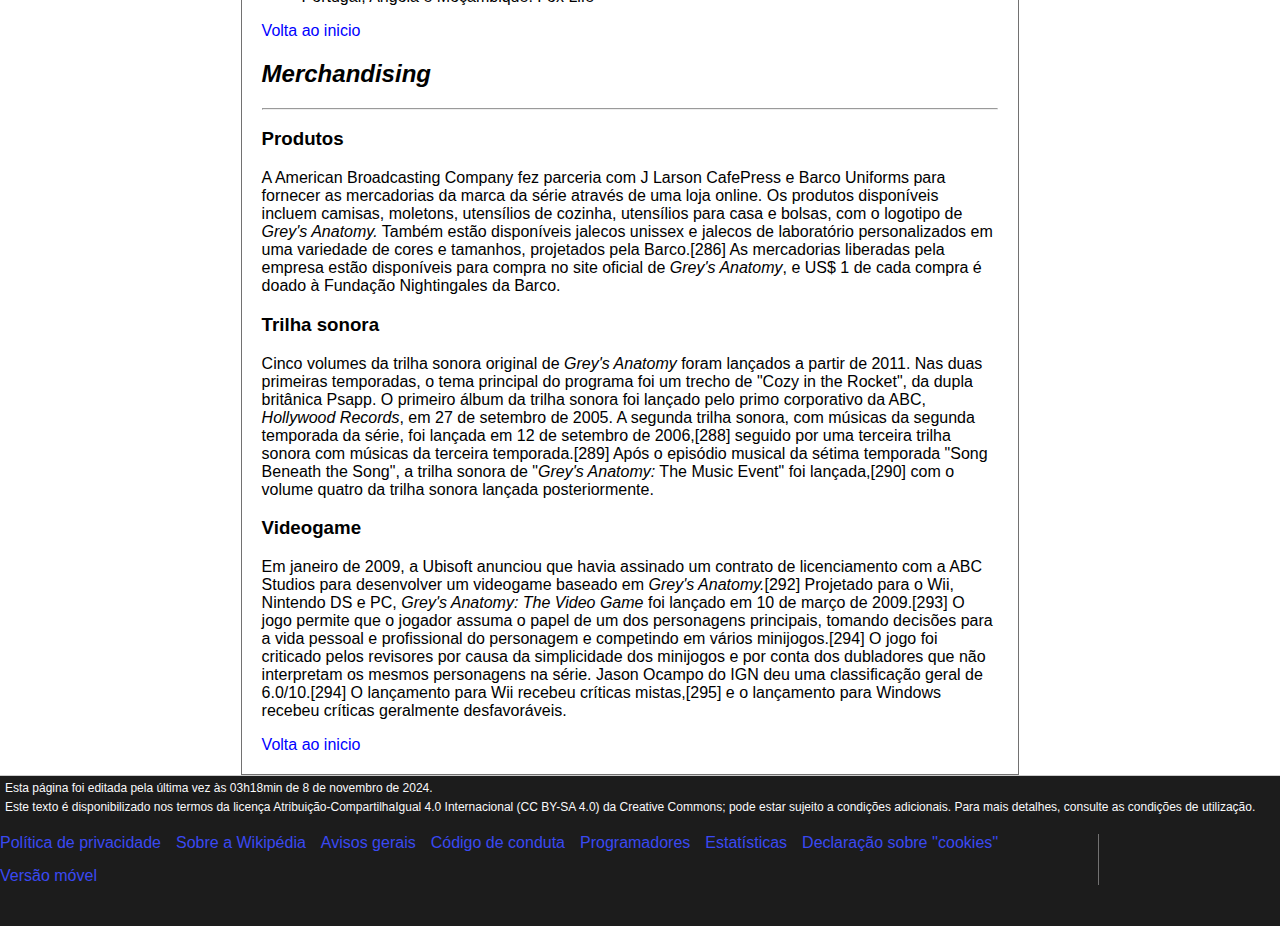
<file: Recriando o Wikipedia/index.html>
<!DOCTYPE html>
<html lang="pt-br">
<head>
    <meta charset="UTF-8">
    <meta name="viewport" content="width=device-width, initial-scale=1.0">
    <title>Página Principal</title>
    <link rel="stylesheet" href="style.css">
</head>
<body>
    <header>  
        <img src="imagens/wikipedia-wordmark-fr.svg" alt="logo" width="200">
    </header>

    <div class="bar"></div>
    <div class="content">
        <nav class="sidebar">
            <h2 id="comeco">Conteúdo</h2>
            <ul class="link">
                <li><a href="#inicio">Inicio</a></li>
                <li><a href="#informacao">Informações sobre a série</a></li>
                <li><a href="#enredo">Enredo</a></li>
                <li><a href="#sinopse">Sinopse</a></li>
                <li><a href="#elenco">Elenco e personagens</a></li>
                <li><a href="#producao">Produção e desenvolvimento</a></li>
                <li><a href="#episodio">Episódios</a></li>
                <li><a href="#dvd">DVD</a></li>
                <li><a href="#recepcao">Recepção</a></li>
                <li><a href="#premios">Prêmios e indicações</a></li>
                <li><a href="#Spin-offs">Spin-offs</a></li>
                <li><a href="#adaptacao">Adaptações</a></li>
                <li><a href="#exibicao">Exibição internacional</a></li>
                <li><a href="#merchandising">Merchandising</a></li>
            </ul>
        </nav>

        <main>
            <h1 id="inicio">Grey's Anatomy</h1>
            <p><i>Grey's Anatomy</i> (no Brasil, A Anatomia de Grey ou <i>Grey's Anatomy</i> - Portugal, Anatomia de Grey) é um drama médico norte-americano exibido no horário nobre da rede ABC. Seu episódio piloto foi transmitido pela primeira vez em 27 de março de 2005 nos Estados Unidos.[1] A série foca na vida de médicos cirurgiões internos, residentes e atendentes; e como eles evoluem na sua profissão ao tentar manter a vida dos seus pacientes e nos seus relacionamentos pessoais. O título da série é uma brincadeira com Anatomia de Gray, um renomado livro de anatomia humana escrito por Henry Gray.[2] A ideia original foi de Shonda Rhimes, que além de idealizadora é produtora executiva, juntamente com Betsy Beers, Mark Gordon, Krista Vernoff, Rob Corn, Mark Wilding e Allan Heinberg. Embora se passe no ficcional Grey Sloan Memorial Hospital (anteriormente Seattle Grace Mercy West) em Seattle, Washington, as gravações são realizadas principalmente em Los Angeles, Califórnia.</p>
            <a href="#comeco">Volta ao inicio</a>
            <h2 id="informacao">Informações sobre a série</h2>
            <hr>
            <p>Grey's foi criado para ter diversidade racial, de acordo com a utilização de uma técnica de recrutamento do elenco que não leva em conta a raça. A série se passa em torno da vida da médica Meredith Grey, interpretada por Ellen Pompeo. O elenco original contava com nove atores principais: Ellen Pompeo, Sandra Oh, Katherine Heigl, Justin Chambers, T.R. Knight, Chandra Wilson, James Pickens Jr., Isaiah Washington e Patrick Dempsey. O mesmo sofreu grandes mudanças ao longo das temporadas, com a saída de muitos membros e a entrada de novos. Em sua décima sexta temporada, a série teve um elenco de dezesseis atores, incluindo quatro do elenco original, Ellen Pompeo, Justin Chambers, Chandra Wilson e James Pickens Jr.
            </p>
            <p>
            <i>Grey's Anatomy</i> é um dos dramas de melhor audiência nos Estados Unidos, apesar da queda nas últimas temporadas, estando entre os 10 melhores no ranking de audiência e sendo bem recebido pelos críticos durante o seu tempo de exibição, onde foi incluído entre os 10 melhores de várias listas de criticas em 2006. É considerado uma série de impacto significativo na cultura popular e recebeu vários prêmios, incluindo o prêmio de Melhor Série de Drama no Globo de Ouro de 2007, além de várias indicações ao Emmy, incluindo duas para Primetime de melhor série de drama. Foram produzidos diversos especiais, também lançados em DVD, e vários produtos relacionados ao seriado. <i>Grey's Anatomy</i> é o programa de horário nobre com maior duração atualmente exibido na ABC, e a série de horário nobre mais longa com script realizada pela ABC no geral. E, em 28 de fevereiro de 2019, se tornou a mais longa série de drama médico no horário nobre americano.[3]
            </p> 
            <p>   
            Em 10 de maio de 2019, <i>Grey's Anatomy</i> foi renovada para as temporadas 16 e 17, com Ellen Pompeo estendendo seu contrato por essas duas temporadas.[4]
            </p>    
            Na 17ª temporada, a série está abordando a realidade dos hospitais em todo mundo no contexto da pandemia da Covid-19, mostrando a dificuldade e exaustão dos profissionais em salvar vidas independente de seu esforço, mesmo que isso signifique ficar longe de suas próprias famílias para não colocá-los em risco.
            </p>  
            <p>  
            Em 10 de maio de 2021, <i>Grey's Anatomy</i> foi renovada para a temporada 18 com Ellen Pompeo estendendo seu contrato por mais uma temporada.
            </p>    
            <p>
            No Brasil a série é exibida pelo canal fechado Sony Channel e disponível pelos streaming da Globoplay, Amazon e Star+.[5] Em janeiro de 2022, a série foi retirada do catálogo da Netflix. Foi exibida entre 2008 e 2009 no SBT.[5] Em Portugal e nos demais países lusófonos a série é exibida pela Fox Life e pela RTP1.[6][7]
            </p>  
            <p>  
            Em 2021 a série ganhou seu primeiro roteirista brasileiro, Beto Skubs.
            </p> 
            <p>   
            Em 10 de janeiro de 2022, <i>Grey's Anatomy</i> foi renovada para a 19ª temporada. A protagonista da trama, Ellen Pompeo retornará como Meredith Grey e ainda assumirá o posto de produtora executiva da atração nos novos episódios, apesar de se confirmar mais tarde que a personagem terá menos tempo de tela, aparecendo apenas em oito episódios da temporada, pois a mesma irá estrelar uma mini série da Hulu. Apesar disso, a personagem continuará a narrar todos os episódios da temporada.
            </p>
            <p>    
            Em 2 de março de 2023, foi ao ar, nos Estados Unidos, o primeiro episódio de <i>Grey's Anatomy</i> sem Ellen Pompeo em cena como integrante do elenco fixo. O resultado foi um baque. O oitavo capítulo da 19ª temporada registrou a pior audiência da história da série, visto por 3,08 milhões de telespectadores, meio milhão a menos (550 mil) do que o registrado na semana anterior, quando Meredith Grey se despediu do hospital Grey Sloan Memorial.[8]
            </p>
            <p>   
            Além de Ellen, os outros dois remanescentes do elenco original, Chandra Wilson e James Pickens Jr., também estão confirmados no novo ano, a dupla já havia renovado seus contratos de maneira antecipada. Krista Vernoff, showrunner da série desde a 14ª temporada, continuará na função.[9]
            </p>  
            <p>  
            A 19ª temporada, marcou a saída de Ellen Pompeo e Kelly McCreary como membros regulares da série. Em 24 de março de 2023, a série foi renovada para uma 20ª temporada.[10]    
            </p>
            <p>
            Sob nova direção, com Meg Marinis no posto de showrunner, <i>Grey's Anatomy</i> foi renovada para a 21ª temporada, anúncio feito pela rede ABC em 2 de abril de 2024. Ocupando a cadeira deixada por Krista Vernoff, Meg recebeu elogios de Shonda Rhimes pelo reset que deu no drama médico.[11]</p>
            <a href="#comeco">Volta ao inicio</a>
            <h2 id="enredo">Enredo</h2>
            <hr>
            <p>A série acompanha a vida de Meredith Grey (Ellen Pompeo), filha da respeitada cirurgiã geral Ellis Grey, após seu ingresso no programa de residência no Seattle Grace Hospital. Durante seu tempo como residente, ela trabalha ao lado de seus colegas: Cristina Yang (Sandra Oh), que se especializa em cardiologia, Alex Karev (Justin Chambers), que se especializa em cirurgia-pediátrica, Izzie Stevens (Katherine Heigl), que sai durante a residência mas, mais tarde, se revela que ela se especializou em oncologia, e George O'Malley (T.R. Knight), que decide se especializar em traumatologia mas morre durante um acidente, onde cada um se desdobra para equilibrar sua vida pessoal com o trabalho agitado e horários de treinamento que eles tem a cumprir. Eles são supervisionados durante seu internato por Miranda Bailey (Chandra Wilson), uma residente sênior, que mais tarde se torna cirurgiã geral; Derek Shepherd (Patrick Dempsey), Chefe de Neurocirurgia e interesse amoroso de Grey; Preston Burke (Isaiah Washington), Chefe de Cirurgia Cardiotorácica, que se torna noivo de Yang; e Richard Webber (James Pickens Jr.), cirurgião geral e Chefe de Cirurgia e ex-amante de Ellis Grey. Ao longo das primeiras seis temporadas, O'Malley, Burke e Stevens saem da série.
            </p>
            <p>
            Além de Shepherd, Webber e Burke, a ala cirúrgica é supervisionada por Addison Montgomery (Kate Walsh), ex-esposa de Shepherd e Chefe da Obstetrícia e Ginecologia, Cirurgia Neonatal e Fetal, que parte para Los Angeles após a terceira temporada; Callie Torres (Sara Ramírez), uma residente sênior que, mais tarde, se torna Chefe de Cirurgia Ortopédica e deixa a série ao final da décima segunda temporada; Mark Sloan (Eric Dane), como Chefe de Cirurgia Plástica, que morre no início da nona temporada devido aos ferimentos decorridos de um acidente aéreo; Owen Hunt (Kevin McKidd), como Chefe de Trauma; Arizona Robbins (Jessica Capshaw), como Chefe de Cirurgia Pediátrica e posteriormente Chefe de Cirurgia Fetal, que se casa e se divorcia de Torres e parte no final da temporada catorze; Erica Hahn (Brooke Smith), como Chefe de Cirurgia Cardiotorácica, após a saída de Preston, e parte no meio da temporada cinco depois de terminar a relação com Torres; Teddy Altman (Kim Raver), como Chefe de Cirurgia Cardiotorácica, após a saída de Erica, que sai na temporada oito mas retorna na catorze como Chefe de Trauma e mais tarde Co-chefe de Cirurgia Cardiotorácica; Amelia Shepherd (Caterina Scorsone), irmã de Derek, que é contratada para substituí-lo como Chefe de Neurocirurgia; Maggie Pierce (Kelly McCreary), como Chefe de Cirurgia Cardiotorácica, após a saída de Cristina, e meia-irmã biológica de Meredith; Atticus Lincoln (Chris Carmack), como Chefe de Cirurgia Ortopédica, após a saída de Torres, e interesse amoroso de Amelia; e Tom Koracick (Greg Germann), como Chefe da Fundação Catherine Fox e atendente de Neurocirurgia. Além de Meredith, que se torna Chefe dos Residentes após ser Chefe de Cirurgia Geral; Alex Karev, como Chefe de Cirurgia Pediátrica, após, Chefe de Cirurgia Interino do Grey Sloan Memorial Hospital, e em seguida Chefe de Cirurgia no Pac-North Hospital; e Jackson Avery, como Chefe de Cirurgia Plástica após a morte de Sloan, e presidente da Fundação Catherine Fox.
            </p>
            <p>
            Posteriormente ingressaram no programa de residência Lexie Grey (Chyler Leigh), meia-irmã de Meredith, que morre no final da oitava temporada. Após o fato, o Seattle Grace é renomeado para Grey Sloan Memorial Hospital; Ex-residentes do Mercy West Hospital Jackson Avery (Jesse Williams) e April Kepner (Sarah Drew) se juntam ao Seattle Grace após uma fusão administrativa na sexta temporada; Leah Murphy (Tessa Ferrer), que parte no final da décima temporada, mas volta na décima terceira e depois deixa de ser mencionada; Shane Ross (Gaius Charles), que sai para se juntar a Cristina Yang no final da décima temporada e tê-la como mentora; Stephanie Edwards (Jerrika Hinton) que se demite no final da temporada treze após um incêndio; Jo Wilson (Camilla Luddington), interna que começa a ter uma relação romântica com Alex Karev, onde se casam no final da temporada catorze e se divorciam no meio da temporada dezesseis, quando ele vai embora: Andrew Deluca (Giacomo Gianniotti), interesse amoroso de Meredith e antigo interesse amoroso de sua meia-irmã, Maggie, que morre na décima sétima temporada; Benjamin Warren (Jason George), um anestesiologista que virou residente da cirurgia e depois bombeiro, que se casa com Miranda Bailey, que se torna Chefe de Cirurgia;[12] Levi (Jake Borelli), é introduzido na temporada 14 junto com um novo grupo de internos.
            </p>
            <p>
            Os médicos atendentes incluem o Cirurgião Cardiotorácico Nathan Riggs (Martin Henderson), que se junta ao programa na temporada 12 e despede no início da temporada catorze; e April Kepner, que se especializou em Trauma, ela também se despede na temporada catorze.
            </p>
            <a href="#comeco">Volta ao inicio</a>
            <h2 id="sinopse">Sinopse</h2>
            <hr>
            <img src="imagens/Grey's_Anatomy_Logo.svg.png" alt="logo Grey's_Anatomy" width="200">  
            <p><i>Grey's Anatomy</i> segue a vida de internos, residentes e cirurgiões no fictício Hospital Memorial Grey Sloan (anteriormente Seattle Grace Hospital, temporada 1–6 e Seattle Grace Mercy West Hospital, temporada 6–9) à ​​medida que os internos se desenvolvem gradualmente como médicos experientes, através da orientação de seus menores, cirurgiões e chefes de cirurgia. Cada capítulo começa tipicamente com uma narrativa de Meredith Grey, ou algum outro personagem regular, prenunciando o tema do episódio.[13][14] Cada temporada tende a representar o ano acadêmico dos médicos, com cada ano completo qualificando os residentes em um nível mais alto no campo cirúrgico.[a] A temporada sempre termina com um final, geralmente relacionado a um evento dramático, como uma morte ou partida do personagem. A maioria das histórias giram em torno da vida cotidiana dos médicos como cirurgiões, mas o programa também enfatiza suas vidas pessoais e profissionais.[13] A série geralmente deixa de lado preocupações de ética médica, a fim de promover o desenvolvimento e os relacionamentos dos personagens. Enquanto os médicos tratam as doenças de seus pacientes, geralmente através de cirurgias complexas, eles também demonstram espírito competitivo e buscam elogios.[15]
            </p>
            <p>
            Depois de chegar ao hospital todas as manhãs, os residentes podem discutir sobre quem recebe o desafio de um determinado paciente que chegou naquele dia. Um superior de hospital atribui casos, gerando frequentemente tensão entre os residentes e seus superiores. Dentro de cada episódio, há mudanças dos médicos interagindo com seus pacientes para cenas com seus colegas de trabalho. Uma vez atribuído um caso, cada médico diagnostica o paciente, com a ajuda de seu médico assistente, o que geralmente leva à cirurgia.[b] Os cirurgiões tendem a formar conexões pessoais com seus pacientes, com um paciente transmitindo frequentemente uma mensagem ao seu médico, que, sem querer, se relaciona com a vida particular. A série mostra o crescimento das relações entre os médicos, amigáveis ​​ou sexuais, que podem produzir conflitos entre suas vidas pessoais e profissionais. As cenas emocionais são frequentemente acompanhadas por uma música de fundo indie rock, algo que se tornou uma marca registrada da série. Na conclusão de cada episódio, um dos personagens, geralmente Meredith, faz outra narração, normalmente contrastando ou acompanhando a inicial.[14]
            </p>    
            <p>    
            A premissa de <i>Grey's Anatomy</i> não foi aceita de primeira pelos executivos da rede ABC. Shonda Rhimes, a criadora do drama médico, lembrou um encontro que teve com a cúpula da emissora, reunião na qual lhe disseram que a série iria ser um fracasso, pois ninguém iria assistir. "Pode parecer óbvio agora, mas na época [2005], é preciso lembrar, nunca se tinha visto uma série [na TV aberta americana] na qual a personagem principal era sexualmente ativa e segura de si, dona do próprio nariz", disse Shonda, em entrevista ao podcast 9 to 5ish. "Eu fui chamada para uma sala que estava cheia de homens velhos, que me disseram que a série tinha um problema”, continuou. “Isso porque ninguém vai ver uma série sobre uma mulher que dormiria com um homem logo após o primeiro dia no trabalho."</p>
            <a href="#comeco">Volta ao inicio</a>
            <h2 id="elenco">Elenco e personagens</h2>
            <hr>
            <table class="descricao">
                <thead>
                    <tr>
                        <th scope="row" colspan="2">Legenda</th>
                    </tr>
                </thead>
                <tbody>
                    <tr>
                        <th class="p"><U>P</U></th>
                        <td>Creditado no elenco principal</td>
                    </tr>
                    <tr>
                        <th class="r"><U>R</U></th>
                        <td>Creditado no elenco recorrente.</td>
                    </tr>
                    <tr>
                        <th class="c"><U>C</U></th>
                        <td>Creditado como convidado (Guest Star).</td>
                    </tr>
                    <tr>
                        <th class="ce"><U>CE</U></th>
                        <td>Creditado como convidado especial (Special Guest Star).</td>
                    </tr>
                </tbody>
                <tfoot>
                    <tr>
                        <th class="o">aucente</th>
                        <td>Personagem ausente</td>
                    </tr>
                </tfoot>
            </table> 
            <p></p>
            <table class="elenco">
                <thead>
                    <tr>
                        <th scope="col" rowspan="2">Intérprete</th>
                        <th scope="col" rowspan="2">Personagem</th>
                        <th scope="col" colspan="21">Temporadas</th>
                    </tr>
                    <tr>
                        <th scope="col">1</th>
                        <th scope="col">2</th>
                        <th scope="col">3</th>
                        <th scope="col">4</th>
                        <th scope="col">5</th>
                        <th scope="col">6</th>
                        <th scope="col">7</th>
                        <th scope="col">8</th>
                        <th scope="col">9</th>
                        <th scope="col">10</th>
                        <th scope="col">11</th>
                        <th scope="col">12</th>
                        <th scope="col">13</th>
                        <th scope="col">14</th>
                        <th scope="col">15</th>
                        <th scope="col">16</th>
                        <th scope="col">17</th>
                        <th scope="col">18</th>
                        <th scope="col">19</th>
                        <th scope="col">20</th>
                        <th scope="col">21</th>
                    </tr>
                </thead>
                <tbody>
                    <tr>
                        <td>Ellen Pompeo</td>
                        <td>Meredith Grey</td>
                        <td colspan="21" class="p"><u>P</u></td>
                    </tr>
                    <tr>
                        <td>Sandra Oh</td>
                        <td>Cristina Yang</td>
                        <td colspan="10" class="p"><u>P</u></td>
                        <td colspan="21" class="o"></td>
                    </tr>
                    <tr>
                        <td>Katherine Heigl</td>
                        <td>Izzie Stevens</td>
                        <td colspan="6" class="p"><u>P</u></td>
                        <td colspan="21" class="o"></td>
                    </tr>
                    <tr>
                        <td>Justin Chambers</td>
                        <td>Alex Karev</td>
                        <td colspan="16" class="p"><u>P</u></td>
                        <td colspan="21" class="o"></td>
                    </tr>
                    <tr>
                        <td>T.R. Knight</td>
                        <td>George O'Malley</td>
                        <td colspan="5" class="p"><u>P</u></td>
                        <td colspan="11" class="o"></td>
                        <td span="17" class="c"><u>C</u></td>
                        <td colspan="21" class="o"></td>
                    </tr>
                    <tr>
                        <td>Chandra Wilson</td>
                        <td>Miranda Bailey</td>
                        <td colspan="21" class="p"><u>P</u></td>
                    </tr>
                    <tr>
                        <td>James Pickens Jr.</td>
                        <td>Richard Webber</td>
                        <td colspan="21" class="p"><u>P</u></td>
                    </tr>
                    <tr>
                        <td>Isaiah Washington</td>
                        <td>Preston Burke</td>
                        <td colspan="3" class="p"><u>P</u></td>
                        <td colspan="6" class="o"></td>
                        <td span="10" class="c"><u>C</u></td>
                        <td colspan="21" class="o"></td>
                    </tr>
                    <tr>
                        <td>Patrick Dempsey</td>
                        <td>Derek Shepherd</td>
                        <td colspan="11" class="p"><u>P</u></td>
                        <td colspan="5" class="o"></td>
                        <td span="17" class="r"><u>R</u></td>
                        <td colspan="21" class="o"></td>
                    </tr>
                    <tr>
                        <td>Kate Walsh</td>
                        <td>Addison Montgomery</td>
                        <td class="c"><u>C</u></td>
                        <td colspan="2" class="p"><u>P</u></td>
                        <td colspan="5" class="ce"><u>CE</u></td>
                        <td colspan="8" class="o"></td>
                        <td span="18" class="ce"><u>CE</u></td>
                        <td span="19" class="r"><u>R</u></td>
                        <td colspan="21" class="o"></td>
                    </tr>
                    <tr>
                        <td>Sara Ramírez</td>
                        <td>Callie Torres</td>
                        <td class="o"></td>
                        <td colspan="1" class="r"><u>R</u></td>
                        <td colspan="10" class="p"><u>P</u></td>
                        <td colspan="21" class="o"></td>
                    </tr>
                    <tr>
                        <td>Eric Dane</td>
                        <td>Mark Sloan</td>
                        <td class="o"></td>
                        <td colspan="1" class="c"><u>C</u></td>
                        <td colspan="7" class="p"><u>P</u></td>
                        <td colspan="7" class="o"></td>
                        <td span="18" class="ce"><u>CE</u></td>
                        <td colspan="7" class="o"></td>
                    </tr>
                    <tr>
                        <td>Chyler Leigh</td>
                        <td>Lexie Grey</td>
                        <td colspan="2" class="o"></td>
                        <td colspan="1" class="c"><u>C</u></td>
                        <td colspan="5" class="p"><u>P</u></td>
                        <td colspan="8" class="o"></td>
                        <td span="17" class="ce"><u>CE</u></td>
                        <td colspan="7" class="o"></td>
                    </tr>
                    <tr>
                        <td>Brooke Smith</td>
                        <td>Erica Hahn</td>
                        <td colspan="1" class="o"></td>
                        <td colspan="1" class="r"><u>R</u></td>
                        <td span="3" class="c"><u>C</u></td>
                        <td colspan="2" class="p"><u>P</u></td>
                        <td colspan="21" class="o"></td>
                    </tr>
                    <tr>
                        <td>Kevin McKidd</td>
                        <td>Owen Hunt</td>
                        <td colspan="4" class="o"></td>
                        <td colspan="17" class="p"><u>P</u></td>
                    </tr>
                    <tr>
                        <td>Jessica Capshaw</td>
                        <td>Arizona Robbins</td>
                        <td colspan="4" class="o"></td>
                        <td colspan="1" class="r"><u>R</u></td>
                        <td colspan="9" class="p"><u>P</u></td>
                        <td colspan="5" class="o"></td>
                        <td span="20" class="ce"><u>CE</u></td>
                        <td span="21" class="o"></td>
                    </tr>
                    <tr>
                        <td>Kim Raver</td>
                        <td>Teddy Altman</td>
                        <td colspan="5" class="o"></td>
                        <td colspan="3" class="p"><u>P</u></td>
                        <td colspan="5" class="o"></td>
                        <td colspan="1" class="r"><u>R</u></td>
                        <td colspan="7" class="p"><u>P</u></td>
                    </tr>
                    <tr>
                        <td>Sarah Drew</td>
                        <td>April Kepner</td>
                        <td colspan="5" class="o"></td>
                        <td colspan="1" class="r"><u>R</u></td>
                        <td colspan="8" class="p"><u>P</u></td>
                        <td colspan="2" class="o"></td>
                        <td colspan="2" class="c"><u>C</u></td>
                        <td colspan="3" class="o"></td>
                    </tr>
                    <tr>
                        <td>Jesse Williams</td>
                        <td>Jackson Avery</td>
                        <td colspan="5" class="o"></td>
                        <td colspan="1" class="r"><u>R</u></td>
                        <td colspan="11" class="p"><u>P</u></td>
                        <td colspan="2" class="c"><u>C</u></td>
                        <td colspan="1" class="o"></td>
                        <td span="21" class="r"><u>R</u></td>
                    </tr>
                    <tr>
                        <td>Camilla Luddington</td>
                        <td>Jo Wilson</td>
                        <td colspan="8" class="o"></td>
                        <td colspan="1" class="r"><u>R</u></td>
                        <td colspan="12" class="p"><u>P</u></td>
                    </tr>
                    <tr>
                        <td>Gaius Charles</td>
                        <td>Shane Ross</td>
                        <td colspan="8" class="o"></td>
                        <td colspan="1" class="r"><u>R</u></td>
                        <td colspan="1" class="p"><u>P</u></td>
                        <td colspan="11" class="o"></td>
                    </tr>
                    <tr>
                        <td>Jerrika Hinton</td>
                        <td>Stephanie Edwards</td>
                        <td colspan="8" class="o"></td>
                        <td colspan="1" class="r"><u>R</u></td>
                        <td colspan="4" class="p"><u>P</u></td>
                        <td colspan="8" class="o"></td>
                    </tr>
                    <tr>
                        <td>Tessa Ferrer</td>
                        <td>Leah Murphy</td>
                        <td colspan="8" class="o"></td>
                        <td colspan="1" class="r"><u>R</u></td>
                        <td colspan="1" class="p"><u>P</u></td>
                        <td colspan="2" class="o"></td>
                        <td colspan="1" class="r"><u>R</u></td>
                        <td colspan="8" class="o"></td>
                    </tr>
                    <tr>
                        <td>Caterina Scorsone</td>
                        <td>Amelia Shepherd</td>
                        <td colspan="6" class="o"></td>
                        <td colspan="1" class="c"><u>C</u></td>
                        <td colspan="1" class="ce"><u>CE</u></td>
                        <td colspan="1" class="o"></td>
                        <td colspan="1" class="r"><u>R</u></td>
                        <td colspan="11" class="p"><u>P</u></td>
                    </tr>
                    <tr>
                        <td>Kelly McCreary</td>
                        <td>Maggie Pierce</td>
                        <td colspan="9" class="o"></td>
                        <td colspan="1" class="c"><u>C</u></td>
                        <td colspan="9" class="p"><u>P</u></td>
                        <td colspan="1" class="c"><u>C</u></td>
                        <td colspan="1" class="o"></td>
                    </tr>
                    <tr>
                        <td>Jason George</td>
                        <td>Ben Warren</td>
                        <td colspan="5" class="o"></td>
                        <td colspan="1" class="r"><u>R</u></td>
                        <td colspan="1" class="c"><u>C</u></td>
                        <td colspan="4" class="r"><u>R</u></td>
                        <td colspan="3" class="p"><u>P</u></td>
                        <td colspan="6" class="r"><u>R</u></td>
                        <td colspan="1" class="p"><u>P</u></td>
                    </tr>
                    <tr>
                        <td>Martin Henderson</td>
                        <td>Nathan Riggs</td>
                        <td colspan="11" class="o"></td>
                        <td colspan="3" class="p"><u>P</u></td>
                        <td colspan="7" class="o"></td>
                    </tr>
                    <tr>
                        <td>Giacomo Gianniotti</td>
                        <td>Andrew DeLuca</td>
                        <td colspan="10" class="o"></td>
                        <td colspan="1" class="c"><u>C</u></td>
                        <td colspan="6" class="p"><u>P</u></td>
                        <td colspan="4" class="o"></td>
                    </tr>
                    <tr>
                        <td>Greg Germann</td>
                        <td>Thomas Koracick</td>
                        <td colspan="13" class="o"></td>
                        <td colspan="2" class="r"><u>R</u></td>
                        <td colspan="2" class="p"><u>P</u></td>
                        <td colspan="2" class="c"><u>C</u></td>
                        <td colspan="2" class="o"></td>
                    </tr>
                    <tr>
                        <td>Jake Borelli</td>
                        <td>Levi Schmitt</td>
                        <td colspan="13" class="o"></td>
                        <td colspan="2" class="r"><u>R</u></td>
                        <td colspan="5" class="p"><u>P</u></td>
                        <td colspan="1" class="r"><u>R</u></td>
                    </tr>
                    <tr>
                        <td>Chris Carmack</td>
                        <td>Atticus Lincoln</td>
                        <td colspan="14" class="o"></td>
                        <td colspan="1" class="r"><u>R</u></td>
                        <td colspan="6" class="p"><u>P</u></td>
                    </tr>
                    <tr>
                        <td>Richard Flood</td>
                        <td>Cormac Hayes</td>
                        <td colspan="15" class="o"></td>
                        <td colspan="1" class="r"><u>R</u></td>
                        <td colspan="2" class="p"><u>P</u></td>
                        <td colspan="3" class="o"></td>
                    </tr>
                    <tr>
                        <td>Anthony Hill</td>
                        <td>Winston Ndugu</td>
                        <td colspan="15" class="o"></td>
                        <td colspan="1" class="c"><u>C</u></td>
                        <td colspan="5" class="p"><u>P</u></td>
                    </tr>
                    <tr>
                        <td>Scott Speedman</td>
                        <td>Nick Marsh</td>
                        <td colspan="13" class="o"></td>
                        <td colspan="1" class="c"><u>C</u></td>
                        <td colspan="3" class="o"></td>
                        <td colspan="2" class="p"><u>P</u></td>
                        <td colspan="2" class="r"><u>R</u></td>
                    </tr>
                    <tr>
                        <td>Alexis Floyd</td>
                        <td>Simone Griffin</td>
                        <td colspan="18" class="o"></td>
                        <td colspan="3" class="p"><u>P</u></td>
                    </tr>
                    <tr>
                        <td>Niko Terho</td>
                        <td>Lucas Adams</td>
                        <td colspan="18" class="o"></td>
                        <td colspan="3" class="p"><u>P</u></td>
                    </tr>
                    <tr>
                        <td>Midori Francis</td>
                        <td>Mika Yasuda</td>
                        <td colspan="18" class="o"></td>
                        <td colspan="2" class="p"><u>P</u></td>
                        <td colspan="1" class="r"><u>R</u></td>
                    </tr>
                    <tr>
                        <td>Adelaide Kane</td>
                        <td>Jules Millin</td>
                        <td colspan="18" class="o"></td>
                        <td colspan="3" class="p"><u>P</u></td>
                    </tr>
                    <tr>
                        <td>Harry Shum Jr.</td>
                        <td>Daniel Kwan</td>
                        <td colspan="18" class="o"></td>
                        <td colspan="3" class="p"><u>P</u></td>
                    </tr>
                </tbody>
            </table>
            <a href="#comeco">Volta ao inicio</a>
            <h2 id="producao">Produção e desenvolvimento</h2>
            <hr>
            <h3>Conceito</h3>
            <p>Shonda Rhimes, queria fazer uma série que ela gostaria de assistir[17] e pensou que seria interessante criar uma série sobre "mulheres inteligentes competindo umas contra as outras".[18] Quando perguntada como decidiu criar um drama médico, ela respondeu:
            </p>
                <blockquote>
                    Eu estava obcecada com canais sobre cirurgia. [...] Eu e minhas irmãs ligávamos uma para a outra e conversavamos sobre operações que tínhamos visto no Discovery Channel. Há algo fascinante no mundo médico - você vê coisas que nunca imaginaria, como o fato de que os médicos falam sobre os namorados ou o dia deles enquanto abrem alguém. Então, quando a ABC me pediu para escrever outro piloto, [a sala de cirurgia] parecia ser o ambiente natural.
                </blockquote>
            <p>
            A série foi apresentada a ABC Entertainment, que deu o sinal verde, e acabou sendo escolhido como um substituto para Boston Legal no meio da temporada de televisão de 2005.[20] Francie Calfo, vice-presidente executiva de desenvolvimento da ABC Entertainment, comentou que estavam à procura de uma série médica que fosse diferente das outras exibidas na época. Ela assinalou que "séries médicas são difíceis, e era difícil tentar descobrir onde a nossa poderia ser diferente. Mas enquanto todos os outros estão correndo com suas séries médicas, [Rhimes] encontrou uma maneira de deixa-lá devagar, para você então poder conhecer os personagens. Existe definitivamente um apelo feminino forte para ela."[18]
            </p>
            <div class="pAjuste">
                <p>Rhimes inicialmente concebeu <i>Grey's Anatomy</i> como uma declaração contra o racismo. Ela trabalhou para criar um programa com um elenco racialmente diversificado que permitia que os espectadores se relacionassem com os personagens, independentemente da raça.[21] Ao criar personagens e ao escrever o primeiro roteiro, os escritores da série não tinham descrições de personagens em mente e esperavam escalar o melhor ator disponível para cada parte. Rhimes disse que, se a rede não tivesse permitido que ela criasse personagens dessa maneira, ela hesitaria em seguir em frente com a série.[19] Os papéis femininos, em particular, foram desenvolvidos como personagens multifacetados.</p>
            </div>
            <div class="explicacao">
                <p><q>ER é a medicina de alta velocidade. A câmera voa ao redor, a adrenalina está correndo. Minha série é mais pessoal. A ideia para ela começou quando uma médica me disse que era incrivelmente difícil de raspar as pernas no chuveiro do hospital. Visto inicialmente até parecia ser um detalhe bobo. Mas depois eu pensei sobre o fato de que esse seja o único local e tempo que esta mulher pode ter para raspar as pernas. Isso mostra o quão duro o trabalho é</q>
                </p>
                <p>— Shonda durante a criação de <i>Grey's Anatomy</i></p>
            </div>
            
            <p>Rhimes disse: "Eu queria criar um mundo em que você se sentisse como se estivesse assistindo mulheres muito reais. A maioria das mulheres que vi na TV não pareciam pessoas que eu realmente conhecia. Pareciam ideias do que as mulheres são. Elas nunca foram desagradáveis, competitivas, famintas ou zangadas. Elas costumavam ser apenas a esposa amorosa ou a boa amiga. Mas quem será a vadia? Quem chega a ser a mulher tridimensional?"</p>
            <p>O título do programa, <i>Grey's Anatomy</i>, foi criado como um jogo de palavras: uma referência ao clássico livro médico inglês de Henry Gray, Gray's Anatomy (publicado pela primeira vez em 1858 e ainda impresso) e a personagem-título Dra. Meredith Grey (Ellen Pompeo).[22][23][24][25] Antes da série estrear em 27 de março de 2005, alguns lançamentos iniciais foram mostrados para amigos e familiares dos produtores e atores. O programa estava programado para durar quatro semanas no horário de Boston Legal.</p>
            <p>As altas classificações e visualizações do programa resultaram na ABC mantendo a série nesse espaço pelo restante da temporada televisiva.[18] O presidente da ABC Entertainment, Steve McPherson, comentou sobre a mudança no cronograma: "No final, decidimos que, sem tempo de entrega ou dinheiro de marketing suficientes para dedicar a mudar um dos programas tão tarde da temporada, vamos deixar que [<i>Grey's Anatomy</i>] desenvolva seu tremendo impulso até maio".[26] Antes da transmissão, foi anunciado que o título do programa seria alterado de <i>Grey's Anatomy</i> para Complications, embora isso não tenha acontecido.</p>
            <a href="#comeco">Volta ao inicio</a>
            <h2 id="episodio">Episódios</h2>
            <hr>
            <table class="episod">
                <thead>
                    <tr>
                        <th scope="col" rowspan="2">Temporada</th>
                        <th scope="col" rowspan="2">Episódios</th>
                        <th scope="col" colspan="2">Originalmente exibido</th>
                    </tr>
                    <tr>
                        <th>Estreia da temporada</th>
                        <th>Final da temporada</th>
                    </tr>
                </thead>
                <tbody>
                    <tr>
                        <td>1</td>
                        <td>9</td>
                        <td>27 de março de 2005</td>
                        <td>22 de maio de 2005</td>
                    </tr>
                    <tr>
                        <td>2</td>
                        <td>27</td>
                        <td>25 de setembro de 2005</td>
                        <td>15 de maio de 2006</td>
                    </tr>
                    <tr>
                        <td>3</td>
                        <td>25</td>
                        <td>21 de setembro de 2006</td>
                        <td>17 de maio de 2007</td>
                    </tr>
                    <tr>
                        <td>4</td>
                        <td>17</td>
                        <td>27 de setembro de 2007</td>
                        <td>22 de maio de 2008</td>
                    </tr>
                    <tr>
                        <td>5</td>
                        <td>24</td>
                        <td>25 de setembro de 2008</td>
                        <td>14 de maio de 2009</td>
                    </tr>
                    <tr>
                        <td>6</td>
                        <td>24</td>
                        <td>24 de setembro de 2009</td>
                        <td>20 de maio de 2010</td>
                    </tr>
                    <tr>
                        <td>7</td>
                        <td>22</td>
                        <td>23 de setembro de 2010</td>
                        <td>19 de maio de 2011</td>
                    </tr>
                    <tr>
                        <td>8</td>
                        <td>24</td>
                        <td>22 de setembro de 2011</td>
                        <td>17 de maio de 2012</td>
                    </tr>
                    <tr>
                        <td>9</td>
                        <td>24</td>
                        <td>27 de setembro de 2012</td>
                        <td>16 de maio de 2013</td>
                    </tr>
                    <tr>
                        <td>10</td>
                        <td>24</td>
                        <td>26 de setembro de 2013</td>
                        <td>15 de maio de 2014</td>
                    </tr>
                    <tr>
                        <td>11</td>
                        <td>25</td>
                        <td>25 de setembro de 2014</td>
                        <td>14 de maio de 2015</td>
                    </tr>
                    <tr>
                        <td>12</td>
                        <td>24</td>
                        <td>24 de setembro de 2015</td>
                        <td>19 de maio de 2016</td>
                    </tr>
                    <tr>
                        <td>13</td>
                        <td>24</td>
                        <td>22 de setembro de 2016</td>
                        <td>18 de maio de 2017</td>
                    </tr>
                    <tr>
                        <td>14</td>
                        <td>24</td>
                        <td>28 de setembro de 2017</td>
                        <td>17 de maio de 2018</td>
                    </tr>
                    <tr>
                        <td>15</td>
                        <td>25</td>
                        <td>27 de setembro de 2018</td>
                        <td>16 de maio de 2019</td>
                    </tr>
                    <tr>
                        <td>16</td>
                        <td>21</td>
                        <td>26 de setembro de 2019</td>
                        <td>9 de abril de 2020</td>
                    </tr>
                    <tr>
                        <td>17</td>
                        <td>17</td>
                        <td>12 de novembro de 2020</td>
                        <td>3 de junho de 2021</td>
                    </tr>
                    <tr>
                        <td>18</td>
                        <td>20</td>
                        <td>30 de setembro de 2021</td>
                        <td>26 de maio de 2022</td>
                    </tr>
                    <tr>
                        <td>19</td>
                        <td>20</td>
                        <td>6 de outubro de 2022</td>
                        <td>18 de maio de 2023</td>
                    </tr>
                    <tr>
                        <td>20</td>
                        <td>10</td>
                        <td>14 de março de 2024</td>
                        <td>30 de maio de 2024</td>
                    </tr>
                    <tr>
                        <td>21</td>
                        <td>18</td>
                        <td>26 de setembro de 2024</td>
                        <td>2025</td>
                    </tr>
                </tbody>
            </table>
            <a href="#comeco">Volta ao inicio</a>
            <h2 id="dvd">DVD</h2>
            <hr>
            <p>Desde sua estreia, a Buena Vista Home Entertainment lançou as primeiras oito temporadas em DVD nas regiões 1, 2 e 4.[132] O DVD da primeira temporada, lançado em 14 de fevereiro de 2006, apresenta uma sequência alternativa de títulos, erros de gravação, cenas dos bastidores, comentários em áudio e uma edição extensa do episódio piloto.[133] O DVD da segunda temporada, lançado em 12 de setembro de 2006, inclui episódios prolongados, uma entrevista com Wilson, cenas deletadas, uma turnê, um "Q&A" com o elenco e um segmento sobre a criação de efeitos especiais.[134] O DVD da terceira temporada foi lançado em 11 de setembro de 2007, com recursos extras, incluindo episódios estendidos, uma entrevista com a estrela Patrick Dempsey, comentários em áudio e erros de gravação.</p>
            <p>O DVD da quarta temporada, lançado em 9 de setembro de 2008, apresenta uma entrevista com Katherine Heigl e Justin Chambers, episódios prolongados, erros de gravação e cenas deletadas.[136] O DVD da quinta temporada foi lançado em 15 de setembro de 2009 e inclui cenas deletadas, erros de gravação e episódios prolongados.[137] O DVD da sexta temporada, lançado em 14 de setembro de 2010, apresenta cenas deletadas, um final estendido e erros de gravação.[138] O DVD da sétima temporada, lançado em 13 de setembro de 2011, inclui uma edição extensa e uma reportagem dos bastidores do episódio musical, erros de gravação e cenas excluídas.[139] Além disso, o DVD da oitava temporada foi lançado em 4 de setembro de 2012 com vários bônus e cenas deletadas.</p>
            <p>O DVD da nona temporada foi lançado em 27 de agosto de 2013 com vários recursos extras e cenas deletadas. O DVD da décima temporada foi lançado em 2 de setembro de 2014 com novos recursos de bônus e cenas excluídas. A temporada foi lançada oficialmente em DVD como um boxset de seis discos, com o título de <i>Grey's Anatomy</i>: The Complete Tenth Season - Live For The Moments. Em vista da saída do personagem de Cristina Yang no final da temporada, o DVD apresentou um episódio extenso, Você sabe? e um artigo especial de Sandra Oh intitulado "An Immeasurable Gift" (Um presente incomensurável).[140] A décima primeira foi lançada em DVD como um box de seis discos em 18 de agosto de 2015, com entrevistas com a nova personagem regular Caterina Scorsone e um recurso especial para a saída de Dempsey, "Como dizer adeus, Dr. Derek Shepherd". A décima segunda, foi lançada em DVD como um box de seis discos em 30 de agosto de 2016.</p>
            <a href="#comeco">Volta ao inicio</a>
            <h2 id="recepcao">Recepção</h2>
            <hr>
            <h3>Audiência televisiva nos EUA</h3>
            <p><i>Grey's Anatomy</i> recebeu altas visualizações e classificações desde a sua estreia. As quatro primeiras temporadas do programa foram classificadas entre as dez melhores entre todos os telespectadores, atingindo seu pico de audiência na Nielsen ratings na segunda temporada, atraindo uma média de 19,44 milhões de telespectadores por episódio e ficando em quinto lugar geral. Após a mudança do horário do programa, o ranking geral diminuiu constantemente, ficando abaixo dos dez primeiros na quinta temporada. <i>Grey's Anatomy</i> teve sua maior queda da sexta para a sétima temporada, passando do décimo sétimo lugar para o trigésimo primeiro. A série está em constante declínio em termos de audiência e classificação geral, mas ainda mantém valor nos gráficos quando os números são extraídos do digital video recorder (DVR). Foi o programa mais gravado entre 2007 e 2011, com base em totais acumulados, e tem sido por vários anos seguidos.</p>
            <p>O episódio mais assistido da série é "It's the End of the World", com 37,88 milhões de espectadores, auxiliado por um lead-in do Super Bowl XL.[184] <i>Grey's Anatomy</i> foi o programa mais caro na televisão na temporada 2007-08, medido pela receita de publicidade, com ganhos de US $ 400.000 por trinta segundos.[185] A série foi nomeada com a quarta (atrás <i>Desperate Housewives, Two and a Half Men,</i> e <i>American Idol</i>),[186] e a quinta (atrás <i>Glee, Two and a Half Men, The X Factor</i> (Estados Unidos) e American Idol) mais alta receita lucrativa, com ganhos de US $ 2,67 milhões e US $ 2,75 milhões por meia hora, em 2011 e 2012, respectivamente.[187] Embora <i>Grey's Anatomy</i> não esteja mais classificado entre os principais números das classificações gerais, o ranking da série nos principais números demográficos 18-49 permaneceu alto. Desde a oitava temporada, a série se tornou o drama de maior audiência na televisão no público-alvo.[188] Em 2016, um estudo do <i>New York Times</i>, sobre os 50 programas de TV com o maior número de curtidas no Facebook, descobriu que <i>Grey's Anatomy</i> era "o mais popular em uma parte do meio do país, particularmente em áreas com uma porcentagem menor de graduados".</p>
            <a href="#comeco">Volta ao inicio</a>
            <h2 id="premios">Prêmios e indicações</h2>
            <hr>
            <p><i>Grey's Anatomy</i> ganhou uma série de prêmios. Em julho de 2012, o programa foi indicado para 25 Primetime Emmy Awards, tendo sido indicado para pelo menos um por ano, exceto em 2010.[246] No 57.º Primetime Emmy Awards de 2005, Sandra Oh foi nomeada para Melhor Atriz Coadjuvante em uma Série Dramática, na qual ela foi indicada para todos os anos até 2009, e Horton foi indicada para Melhor Direção de Série Dramática.[246] No ano seguinte, no 58º Primetime Emmy Awards, a série recebeu uma indicação para Melhor Série Dramática, pela qual foi indicada novamente em 2007.[246] Também em 2006, Chandra Wilson foi indicada para Melhor Atriz Coadjuvante em uma Série Dramática, na qual foi nomeada todos os anos até 2009, e Kyle Chandler foi indicado para Melhor Ator Convidado em Série Dramática.[246] A 58ª Cerimônia também homenageou Rhimes e Vernoff, que foram indicadas para Melhor Roteiro em Série Dramática.[246] Rhimes, cuja carreira começou em 1995, produziu mais uma série na ABC, Scandal, que foi ao ar de 2012 a 2018. A partir de 2005, Rhimes foi continuamente indicada para vários prêmios, incluindo três Emmy Awards: o primeiro em 2006 para uma série dramática e uma indicação separada para escrever uma série dramática, seguida pela terceira indicação em 2007 para uma série dramática.</p>
            <p>Em 2007, no 59º Primetime Emmy Awards, Katherine Heigl ganhou o prêmio de Melhor Atriz Coadjuvante em uma Série Dramática, enquanto T.R. Knight foi indicado como Melhor Ator Coadjuvante em Série Dramática.[246] Numerosas atrizes convidadas foram indicadas para Melhor Atriz Convidada em uma série dramática, incluindo Kate Burton em 2006 e 2007, Christina Ricci em 2006, Elizabeth Reaser em 2007, Diahann Carroll em 2008 e Sharon Lawrence em 2009, mas a única atriz que ganhou o prêmio foi Loretta Devine em 2011, que foi nomeada novamente em 2012.[246] O programa também foi indicado para treze prêmios Creative Arts Emmy, tendo vencido três deles: elenco extraordinário para uma série dramática, maquiagem proeminente para uma série de câmera única (não protética) e maquiagem protética proeminente para uma série, minissérie, filme ou especial.[246] O programa recebeu dez indicações ao Prêmios Globo de Ouro desde sua estréia. No 63º Globo de Ouro, em 2006, a série foi indicada para Melhor Série Dramática,[247] Patrick Dempsey foi nomeado para Melhor Ator em Série Dramática,[247] para o qual foi nomeado novamente em 2007,[248] e Sandra Oh ganhou o prêmio de Melhor Atriz Coadjuvante em Série, Minissérie ou Filme para Televisão.[249] No ano seguinte, no 64º Globo de Ouro, em 2007, Ellen Pompeo foi nomeada para Melhor Atriz em Série Dramática,[248] e o show ganhou o prêmio de Melhor Série Dramática.[250] No 65º Globo de Ouro, em 2008, Katherine Heigl foi indicada para Melhor Atriz Coadjuvante em Série, Minissérie ou Filme para Televisão,[251] enquanto a série foi nomeada para Melhor Série Dramática.</p>
            <p>A série ganhou o People's Choice Awards de Melhor Drama cinco vezes em 2007, 2013, 2015, 2016 e 2017 e foi indicada a vários outros People's Choice Awards, com indicações recebidas por Sandra Oh[252] bem como várias vitórias de Dempsey,[253] Pompeo vence nos últimos anos de 2013 e 2015,[254][255] Demi Lovato,[252] como estrela convidada, e o drama como um todo para Drama de TV favorito.[256] Em 2007, Rhimes e o elenco feminino receberam o prêmio Women in Film Crystal + Lucy Awards, em reconhecimento à excelência e inovação da série como um trabalho criativo que aprimorou a percepção das mulheres por meio da televisão.</p>
            <p>A série foi homenageada com inúmeras indicações ao NAACP Image Award, muitas delas vencidas, incluindo cinco prêmios de Melhor Série Dramática.[258] <i>Grey's Anatomy</i> também recebeu vários Screen Actors Guild Awards, com indicações recebidas por Dempsey, além de vitórias de Oh,[259] Wilson,[260] e do elenco principal em Melhor Elenco em uma Série Dramática</p>
            <a href="#comeco">Volta ao inicio</a>
            <h2 id="Spin-offs">Spin-offs</h2>
            <hr>
            <p>Em 21 de fevereiro de 2007, o <i> The Wall Street Journal </i>informou que a ABC estava desenvolvendo uma série de televisão sobre drama médico para <i>Grey's Anatomy</i>, com a personagem de Walsh, Addison Montgomery.[261] Informações subsequentes confirmaram a decisão, declarando que uma transmissão expandida de duas horas de <i>Grey's Anatomy</i>, serviria como um episódio piloto para o <i>spin-off</i> proposto. O elenco de <i>Grey's Anatomy</i> estava infeliz com a decisão, pois todos esperavam que o <i>spin-off</i> tivesse sido dado a eles. Pompeo comentou que, como protagonista, deveria ter sido consultada,[262] e Heigl revelou que esperava um <i>spin-off</i> para Stevens.[263] O episódio piloto que foi ao ar em 3 de maio de 2007, na série, Montgomery vai tirar uma licença do Seattle Grace Hospital, para visitar sua melhor amiga de Los Angeles, Naomi Bennett (Merrin Dungey, depois Audra McDonald), especialista em endocrinologia reprodutiva e infertilidade. Enquanto em Los Angeles, ela conhece os colegas de Bennett no Oceanside Wellness Center. A transmissão de duas horas, intitulada "The Other Side of This Life", serviu como o vigésimo segundo e vigésimo terceiro episódio da terceira temporada, e foi dirigida por Michael Grossman, de acordo com a Variety.[264] O elenco inclui Amy Brenneman, Paul Adelstein, Tim Daly, Taye Diggs, Chris Lowell e Merrin Dungey.</p>
            <p>A personagem de KaDee Strickland, Charlotte King, que foi apresentada na estreia da primeira temporada do <i>spin-off</i>, não apareceu nos bastidores do episódio piloto. Sua adição ao elenco principal foi anunciada em 11 de julho de 2007, antes do início da primeira temporada.[266] Ela não precisou fazer um teste para o papel, mas foi escalada após uma reunião com Rhimes.[267] McDonald também não estava presente no episódio piloto, devido a sua personagem, Naomi Bennett, ter sido interpretada por uma atriz diferente, Merrin Dungey. No entanto, em 29 de junho de 2007, a ABC anunciou que o Dungey seria substituído, sem motivo para a alteração.[268] O drama foi intitulado de <i>Private Practice</i>, e seu episódio de estreia seguiu a segunda parte da estreia da temporada de <i>Dancing with the Stars</i>, e forneceu um <i>lead-in</i> para a série de calouros <i>Dirty Sexy Money. Pushing Daisies</i>, uma terceira nova série da noite, completou a programação como uma entrada para <i>Private Practice</i>.[100] A série terminou em janeiro de 2013 após seis temporadas.</p>
            <p><i>Grey's Anatomy</i> teve cinco histórias cruzadas com <i>Private Practice</i>.</p>
            <ul>
                <li>"In Which We Meet Addison, a Nice Girl From Somewhere Else" (PP 1.01), a estreia da série, começa com Addison e Richard conversando sobre sua demissão no Seattle Grace Hospital.</li>
                <li>"Before and After"/"Ex-Life"/"An Honest Mistake" (GA 5.15/PP 2.16/GA 5.16) — O irmão de Addison, Archer, é levado ao Seattle Grace para uma cirurgia no cérebro, e Derek pede ajuda de Addison com uma paciente grávida.</li>
                <li>"Invasion"/"Right Here, Right Now" (GA 6.05/PP 3.03)— Depois que Izzie comete um erro, fazendo com que a paciente perca um transplante de rim, Bailey viaja para Los Angeles com seu paciente para o transplante.</li>
                <li>"Blink"/"Another Second Chance" (GA 6.11/PP 3.11) — Addison ajuda Mark a realizar uma operação em sua filha grávida.</li>
                <li>"Have You Seen Me Lately?"/"You Break My Heart" (GA 8.15/PP 5.15) — A irmã de Derek, Amelia, pede que ele faça uma cirurgia arriscada de gliosarcoma em Erica Warner, a mãe do filho de Cooper, Mason.</li>
            </ul>
            <p>Também houve vários casos em que Addison ou Amelia viajam para Seattle sem que haja uma história envolvendo os dois programas. Depois que <i>Private Practice</i> terminou, Amelia Shepherd apareceu ainda mais frequentemente em <i>Grey's Anatomy</i>. Mais tarde, ela foi escalada como regular da série.</p>
            <a href="#comeco">Volta ao inicio</a>
            <h2 id="adaptacao">Adaptações</h2>
            <hr>
            <p><i>Grey Anatomy</i> possui duas adaptações latinas em formato de telenovela; uma colombiana e outra mexicana, ambas com o título de <i>A corazón abierto.</i></p>
            <h3>Adaptação colombiana</h3>
            <p>A telenovela foi produzida pela Disney Media Networks Latin America para RCN Televisión. A telenovela tem a supervisão geral do colombiano Fernando Gaitán, conhecido por escrever os roteiros das telenovelas de sucesso como <i>Café, con aroma de mujer, Yo soy Betty, la fea e Hasta que la plata nos separe</i></p>
            <p>A telenovela teve 2 temporadas, sendo a primeira transmitida entre 26 de abril e 15 de setembro de 2010.[277] A segunda temporada foi exibida entre 28 de março[278] e 11 de agosto de 2011.[279] Uma terceira temporada foi planejada, porém as saídas dos atores Rafael Novoa e Marlon Moreno do elenco e a perda de audiência na segunda temporada fizeram os diretores do canal cancelarem a continuação da novela.</p>
            <h3>Adaptação mexicana</h3>
            <p>A telenovela mexicana foi produzida pela TV Azteca em parceria com a Disney e foi exibida entre 9 de novembro de 2011 e 25 de maio de 2012.[281] A telenovela contou com duas temporadas, sendo a primeira com a adaptação do escritor e dramaturgo colombiano Fernando Gaitán, que também trabalhou na versão colombia homônima da série.[282] Já a segunda temporada foi adaptada por Luis Felipe Ybarra.</p>
            <a href="#comeco">Volta ao inicio</a>
            <h2 id="exibicao">Exibição internacional</h2>
            <hr>
            <p><i>Grey's Anatomy</i> é exibida nos seguintes canais:</p>
            <ul>
                <li>América Latina (México, Colômbia, Venezuela e Argentina): Sony Channel</li>
                <li>Brasil: Sony Channel, Star Channel</li>
                <li>Espanha: Fox Life</li>
                <li>Itália: TV fechada - Fox Life / TV aberta - Italia 1 (até a temporada 7) e LA7 (a partir da temporada 8)</li>
                <li>Portugal, Angola e Moçambique: Fox Life</li>
            </ul>
            <a href="#comeco">Volta ao inicio</a>
            <h2 id="merchandising"><i>Merchandising</i></h2>
            <hr>
            <h3>Produtos</h3>
            <p>A American Broadcasting Company fez parceria com J Larson CafePress e Barco Uniforms para fornecer as mercadorias da marca da série através de uma loja online. Os produtos disponíveis incluem camisas, moletons, utensílios de cozinha, utensílios para casa e bolsas, com o logotipo de <i>Grey's Anatomy.</i> Também estão disponíveis jalecos unissex e jalecos de laboratório personalizados em uma variedade de cores e tamanhos, projetados pela Barco.[286] As mercadorias liberadas pela empresa estão disponíveis para compra no site oficial de <i>Grey's Anatomy</i>, e US$ 1 de cada compra é doado à Fundação Nightingales da Barco.</p>
            <h3>Trilha sonora</h3>
            <p>Cinco volumes da trilha sonora original de <i>Grey's Anatomy</i> foram lançados a partir de 2011. Nas duas primeiras temporadas, o tema principal do programa foi um trecho de "Cozy in the Rocket", da dupla britânica Psapp. O primeiro álbum da trilha sonora foi lançado pelo primo corporativo da ABC, <i>Hollywood Records</i>, em 27 de setembro de 2005. A segunda trilha sonora, com músicas da segunda temporada da série, foi lançada em 12 de setembro de 2006,[288] seguido por uma terceira trilha sonora com músicas da terceira temporada.[289] Após o episódio musical da sétima temporada "Song Beneath the Song", a trilha sonora de "<i>Grey's Anatomy:</i> The Music Event" foi lançada,[290] com o volume quatro da trilha sonora lançada posteriormente.</p>
            <h3>Videogame</h3>
            <p>Em janeiro de 2009, a Ubisoft anunciou que havia assinado um contrato de licenciamento com a ABC Studios para desenvolver um videogame baseado em <i>Grey's Anatomy.</i>[292] Projetado para o Wii, Nintendo DS e PC, <i>Grey's Anatomy: The Video Game</i> foi lançado em 10 de março de 2009.[293] O jogo permite que o jogador assuma o papel de um dos personagens principais, tomando decisões para a vida pessoal e profissional do personagem e competindo em vários minijogos.[294] O jogo foi criticado pelos revisores por causa da simplicidade dos minijogos e por conta dos dubladores que não interpretam os mesmos personagens na série. Jason Ocampo do IGN deu uma classificação geral de 6.0/10.[294] O lançamento para Wii recebeu críticas mistas,[295] e o lançamento para Windows recebeu críticas geralmente desfavoráveis.</p>
            <a href="#comeco">Volta ao inicio</a>
        </main>
        <div class="anchors">
            <h2>Grey's Anatomy</h2>
            <p>Anatomia de Grey (PT) <br>
            <i>Grey's Anatomy / A Anatomia de Grey </i>(BR)</p>
            <img src="imagens/greys-anatomy-image.png" alt="logo da serie Grey's Anatomy" width="200">
            <p>Logo de abertura</p>
            <p>Informação geral</p>
            <table class="taiber3">
                <tbody>
                    <tr>
                        <th>Formato</th>
                        <td>série</td>
                    </tr>
                    <tr>
                        <th>Gênero</th>
                        <td>Drama médico <br>
                            Drama romântico <br>
                            Comédia dramática</td>
                    </tr>
                    <tr>
                        <th>Duração</th>
                        <td>42 min. aprox.</td>
                    </tr>
                    <tr>
                        <th>Estado</th>
                        <td>em exibição</td>
                    </tr>
                    <tr>
                        <th>Criador(es)</th>
                        <td>Shonda Rhimes</td>
                    </tr>
                    <tr>
                        <th>Elenco</th>
                        <td>Ellen Pompeo <br>
                            Sandra Oh <br>
                            Katherine Heigl <br>
                            Justin Chambers <br>
                            T.R. Knight <br>
                            Chandra Wilson <br>
                            James Pickens, Jr. <br>
                            Isaiah Washington <br>
                            Patrick Dempsey <br>
                            Kate Walsh <br>
                            Sara Ramirez <br>
                            Eric Dane <br>
                            Chyler Leigh <br>
                            Brooke Smith <br>
                            Kevin McKidd <br>
                            Jessica Capshaw <br>
                            Kim Raver <br>
                            Sarah Drew <br>
                            Jesse Williams <br>
                            Camilla Luddington <br>
                            Gaius Charles <br>
                            Jerrika Hinton <br>
                            Tessa Ferrer <br>
                            Caterina Scorsone <br>
                            Kelly McCreary <br>
                            Jason George <br>
                            Martin Henderson <br>
                            Giacomo Gianniotti <br>
                            Greg Germann <br>
                            Jake Borelli <br>
                            Chris Carmack <br>
                            Richard Flood <br>
                            Anthony Hill <br>
                            Scott Speedman <br>
                            Alexis Floyd <br>
                            Niko Terho <br>
                            Midori Francis <br>
                            Adelaide Kane <br>
                            Harry Shum Jr</td>
                    </tr>
                    <tr>
                        <th>País de origem</th>
                        <td>Estados Unidos</td>
                    </tr>
                    <tr>
                        <th>Idioma original</th>
                        <td>inglês</td>
                    </tr>
                    <tr>
                        <th>Temporadas</th>
                        <td>21</td>
                    </tr>
                    <tr>
                        <th>Episódios</th>
                        <td>436 (lista de episódios)</td>
                    </tr>
                    <tr>
                        <th>Produtor(es)</th>
                        <td>Ann Kindberg <br>
                            Austin Guzman <br>
                            Ellen Pompeo <br>
                            Elisabeth R. Finch <br>
                            Gabrielle G. Stanton <br>
                            Harry Werksman <br>
                            Jeff Rafner <br>
                            Linda Klein <br>
                            Lisa Taylor <br>
                            Mark Foreman <br>
                            Meg Marinis <br>
                            Mimi Schmir <br>
                            Peter Nowalk <br>
                            Sara E. White <br>
                            Stacy McKee <br>
                            Tammy Ann Casper <br>
                            Tia Napolitano <br>
                            William Harper <br>
                            Zoanne Clack</td>
                    </tr>
                    <tr>
                        <th>Produtor(es) executivo(s)</th>
                        <td>Shonda Rhimes <br>
                            Betsy Beers <br>
                            Debbie Allen <br>
                            James D. Parriott <br>
                            Jeannine Renshaw <br>
                            Jeff Rafner <br>
                            Joan Rater <br>
                            Kent Hodder <br>
                            Krista Vernoff <br>
                            Mark Gordon <br>
                            Mark Wilding <br>
                            Marti Noxon <br>
                            Nancy Bordson <br>
                            Peter Horton <br>
                            Rob Corn <br>
                            Stacy McKee <br>
                            Steve Mulholland <br>
                            Tony Phelan <br>
                            William Harper <br>
                            Zoanne Clack</td>
                    </tr>
                    <tr>
                        <th>Editor(es)</th>
                        <td>Susan Vaill <br>
                            David Greenspan <br>
                            Edward Ornelas <br>
                            Justin Chinn <br>
                            Briana London <br>
                            Sarah Boyd <br>
                            Stacy Katzman <br>
                            Brandi Bradburn <br>
                            Bjorn Myrholt</td>
                    </tr>
                    <tr>
                        <th>Cinematografia</th>
                        <td>Herbert Davis</td>
                    </tr>
                    <tr>
                        <th>Câmera</th>
                        <td>Câmera única</td>
                    </tr>
                    <tr>
                        <th>Roteirista(s)</th>
                        <td>Shonda Rhimes <br>
                        Krista Vernoff</td>
                    </tr>
                    <tr>
                        <th>Narrador(es)</th>
                        <td>Ellen Pompeo e outros atores</td>
                    </tr>
                    <tr>
                        <th>Tema de abertura</th>
                        <td>Cosy in the Rocket</td>
                    </tr>
                    <tr>
                        <th>Composto por</th>
                        <td>Psapp</td>
                    </tr>
                    <tr>
                        <th>Tema de encerramento</th>
                        <td>Cosy in the Rocket (instrumental)</td>
                    </tr>
                    <tr>
                        <th>Empresa(s) produtora(s)</th>
                        <td>Shondaland Productions
                            (2005–presente) 
                            (temporadas 1–presente) <br>
                            The Mark Gordon Company
                            (2005–2018)
                            (temporadas 1–14) <br>
                            Entertainment One Television
                            (2018–presente)
                            (temporada 15–presente) <br>
                            Touchstone Television
                            (2005–2007)
                            (temporadas 1–3) <br>
                            ABC Studios
                            (2007–2020)
                            (temporada 4–16) <br>
                            ABC Signature
                            (2020–presente)
                            (temporada 17–presente)</td>
                    </tr>
                    <tr>
                        <th>Emissora original</th>
                        <td>ABC</td>
                    </tr>
                    <tr>
                        <th>Distribuição</th>
                        <td>Buena Vista Television (2005–2007) <br>
                            Disney–ABC Domestic Television (2007–presente)</td>
                    </tr>
                    <tr>
                        <th>Formato de exibição</th>
                        <td>480i (SDTV) <br>
                        1080i (HDTV)</td>
                    </tr>
                    <tr>
                        <th>Formato de áudio</th>
                        <td>Estéreo
                        Dolby Digital 5.1</td>
                    </tr>
                    <tr>
                        <th>Transmissão original</th>
                        <td>27 de março de 2005 – presente</td>
                    </tr>
                    <tr>
                        <th>Programas relacionados</th>
                        <td><i>Private Practice
                        Station 19</i></td>
                    </tr>
                </tbody>
            </table>
        </div>
    </div>

    <div class="footer">
        <p>Esta página foi editada pela última vez às 03h18min de 8 de novembro de 2024.</p>
        <p>Este texto é disponibilizado nos termos da licença Atribuição-CompartilhaIgual 4.0 Internacional (CC BY-SA 4.0) da Creative Commons; pode estar sujeito a condições adicionais. Para mais detalhes, consulte as condições de utilização.</p>
        <nav>
            <ul class="footer-links">
                <li><a href="#">Política de privacidade</a></li>
                <li><a href="#">Sobre a Wikipédia</a></li>
                <li><a href="#">Avisos gerais</a></li>
                <li><a href="#">Código de conduta</a></li>
                <li><a href="#">Programadores</a></li>
                <li><a href="#">Estatísticas</a></li>
                <li><a href="#">Declaração sobre ''cookies''</a></li>
                <li><a href="#">Versão móvel</a></li>
            </ul>
        </nav>
    </div>
</body>
</html>
</file>
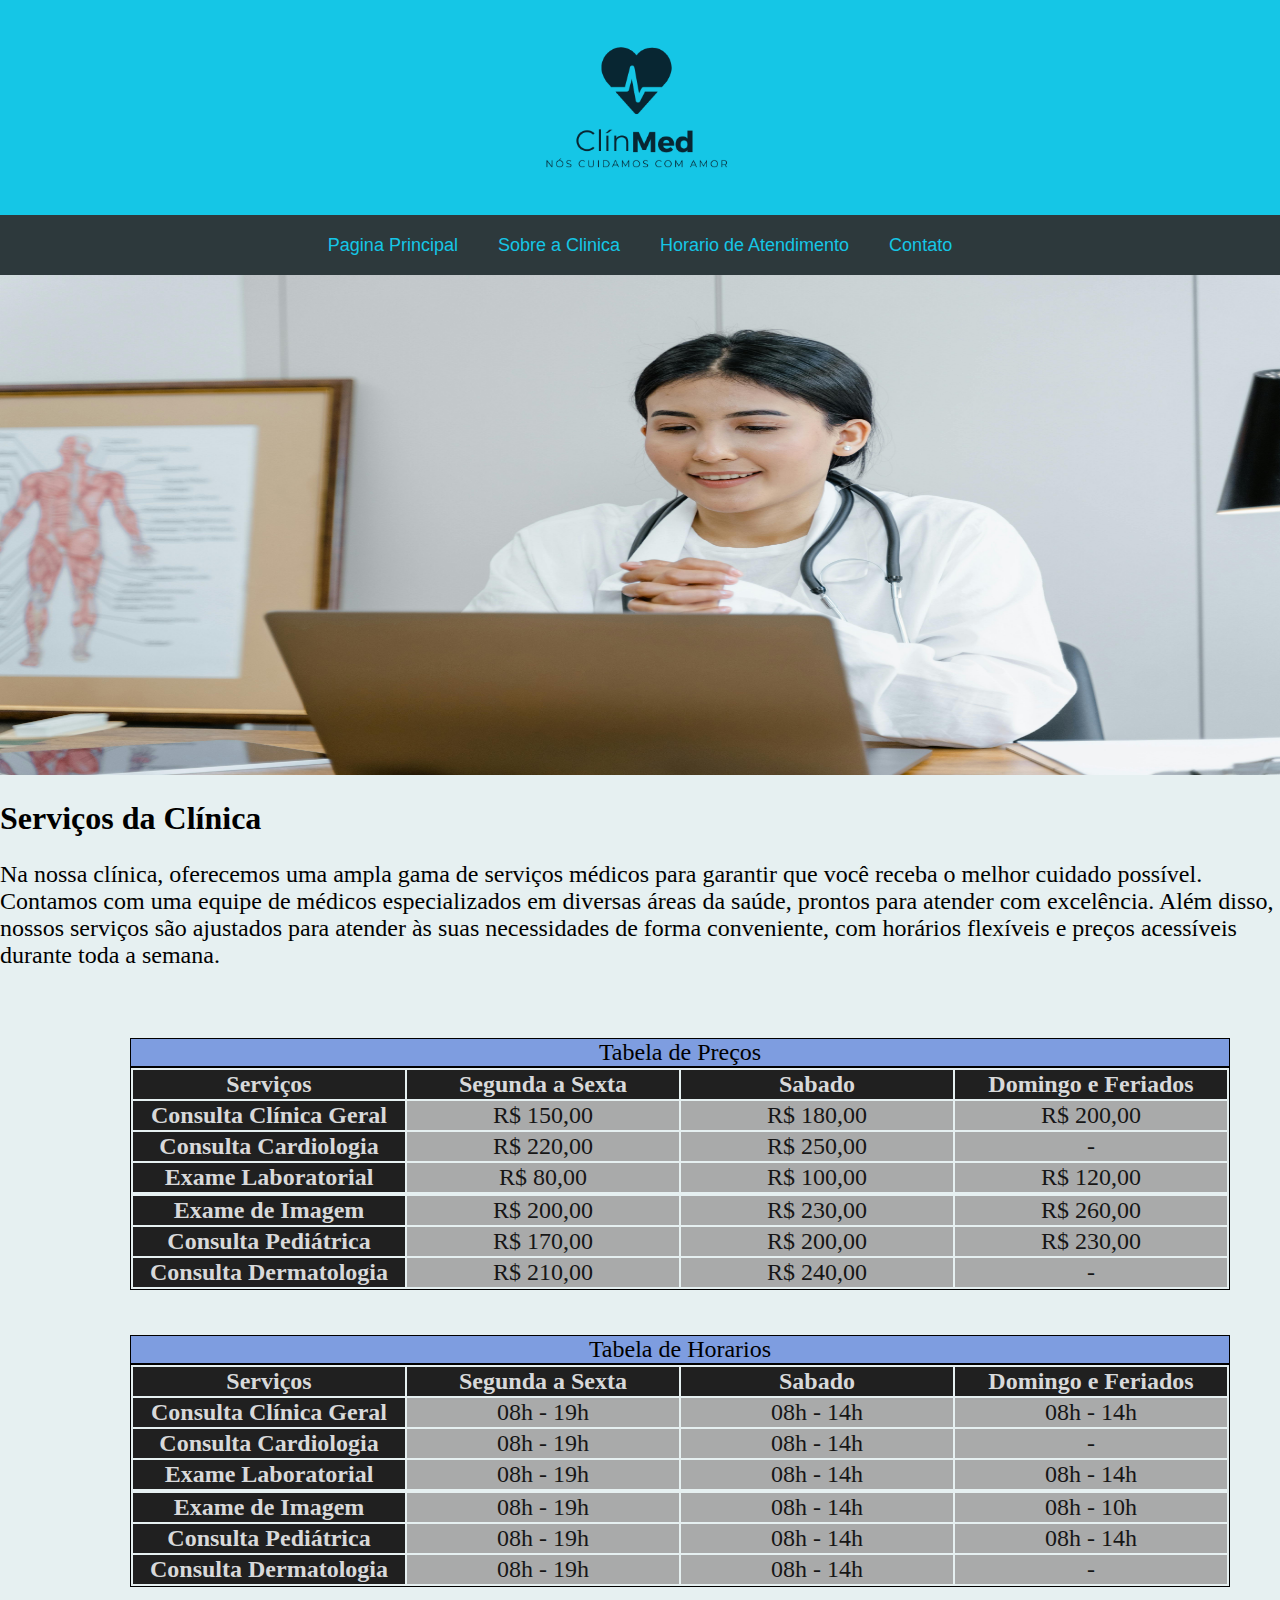
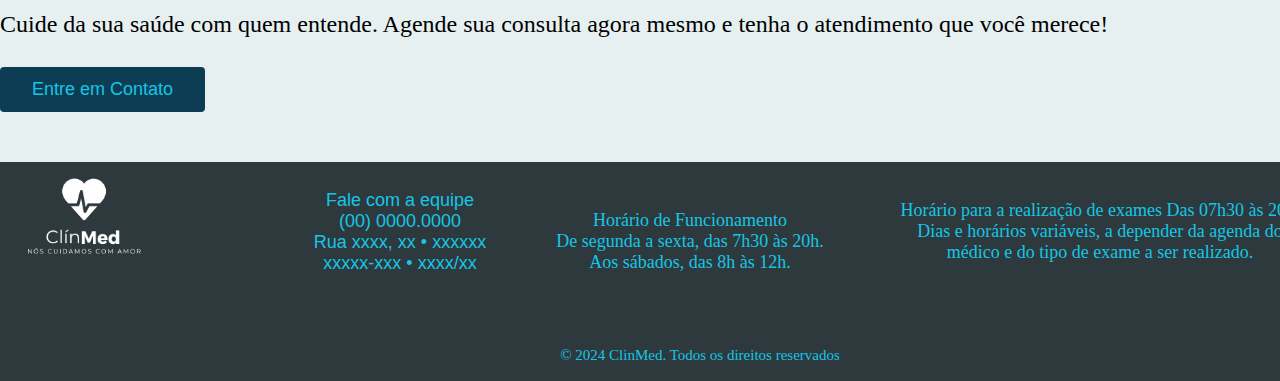
<file: projetoClinica/atendimento.html>
<!DOCTYPE html>
<html lang="en">
<head>
    <meta charset="UTF-8">
    <meta name="viewport" content="width=device-width, initial-scale=1.0">
    <link rel="stylesheet" href="clinica.css">
    <title>Document</title>
</head>
<body>
    <header></header>
        <!-- Imagem da logo -->
        <div id="logo"><img src="imagem/Capalogo.png" alt="logo" height="215" class="imagem-centralizada"></div>
        <div id="link">
            <a href="paginaPrincipal.html" >Pagina Principal</a><!--link que vai ficar as dicas que todas as maes que entrar nesse site pode seixar para novas mamaes-->
            <a href="sobre.html" >Sobre a Clinica</a><!-- link onde as mamaes pode deixarem seus depoimentos-->
            <a href="atendimento" >Horario de Atendimento</a> <!--Parte onde vai falar um pouco sobre mim-->
            <a href="contato.html">Contato</a><!--contato (intagram, whatzapp)-->
                <!--TENTA COLOCAR UM CAMPO DE PESQUISAS TBM-->
        </div>
    </header>
    <img src="imagem/pexels.jpg" alt="consulta" height="500px" width="1350" >
    <h1>Serviços da Clínica</h1>
    <p>Na nossa clínica, oferecemos uma ampla gama de serviços médicos para garantir que você receba o melhor cuidado possível. Contamos com uma equipe de médicos especializados em diversas áreas da saúde, prontos para atender com excelência. Além disso, nossos serviços são ajustados para atender às suas necessidades de forma conveniente, com horários flexíveis e preços acessíveis durante toda a semana.</p>
    <table id="TabeladeHorarios">
        <caption>Tabela de Preços</caption>
        <tr>
            <th>Serviços</th>
            <th>Segunda a Sexta</th>
            <th>Sabado</th>
            <th>Domingo e Feriados</th>
        </tr>
        <tr>
            <th>Consulta Clínica Geral</th>
            <td>R$ 150,00</td>
            <td>R$ 180,00</td>
            <td>R$ 200,00</td>
        </tr>
        <tr>
            <th>Consulta Cardiologia</th>
            <td>R$ 220,00</td>
            <td>R$ 250,00</td>
            <td>-</td>
        </tr>
        <tr>
            <th>Exame Laboratorial</th>
            <td>R$ 80,00</td>
            <td>R$ 100,00</td>
            <td>R$ 120,00</td>
        </tr>
        <tr></tr>
            <th>Exame de Imagem</th>
            <td>R$ 200,00</td>
            <td>R$ 230,00</td>
            <td>R$ 260,00</td>
        </tr>
        <tr>
            <th>Consulta Pediátrica</th>
            <td>R$ 170,00</td>
            <td>R$ 200,00</td>
            <td>R$ 230,00</td>
        </tr>
        <tr>
            <th>Consulta Dermatologia</th>
            <td>R$ 210,00</td>
            <td>R$ 240,00</td>
            <td>-</td>
        </tr>
    </table>
    <table>
        <caption>Tabela de Horarios</caption>
        <tr>
            <th>Serviços</th>
            <th>Segunda a Sexta</th>
            <th>Sabado</th>
            <th>Domingo e Feriados</th>
        </tr>
        <tr>
            <th>Consulta Clínica Geral</th>
            <td>08h - 19h</td>
            <td>08h - 14h</td>
            <td>08h - 14h</td>
        </tr>
        <tr>
            <th>Consulta Cardiologia</th>
            <td>08h - 19h</td>
            <td>08h - 14h</td>
            <td> - </td>
        </tr>
        <tr>
            <th>Exame Laboratorial</th>
            <td>08h - 19h</td>
            <td>08h - 14h</td>
            <td> 08h - 14h </td>
        </tr>
        <tr></tr>
            <th>Exame de Imagem</th>
            <td>08h - 19h</td>
            <td>08h - 14h</td>
            <td>08h - 10h</td>
        </tr>
        <tr>
            <th>Consulta Pediátrica</th>
            <td>08h - 19h</td>
            <td>08h - 14h</td>
            <td>08h - 14h</td>
        </tr>
        <tr>
            <th>Consulta Dermatologia</th>
            <td>08h - 19h</td>
            <td>08h - 14h</td>
            <td> - </td>
        </tr>
    </table>
    <P>Cuide da sua saúde com quem entende. Agende sua consulta agora mesmo e tenha o atendimento que você merece!</P>
    <button><a href="contato.html">Entre em Contato</a></button>
    <footer>
        <div class="footer">
            <img src="imagem/footer.png" alt="logo" height="215">
            <p id="p1">Fale com a equipe <br>
                (00) 0000.0000 <br>
                Rua xxxx, xx • xxxxxx <br>
                xxxxx-xxx • xxxx/xx <br>
            </p>
            <p id="p2">Horário de Funcionamento <br> De segunda a sexta, das 7h30 às 20h. <br> Aos sábados, das 8h às 12h.
            </p>
            <p id="p3"> Horário para a realização de exames 
            Das 07h30 às 20h. <br> Dias e horários variáveis,  a depender da agenda do médico e do tipo de exame a ser realizado.</p>
            <p>© 2024 ClinMed. Todos os direitos reservados</p>
                
        </div>
    </footer>
</body>
</html>
</file>
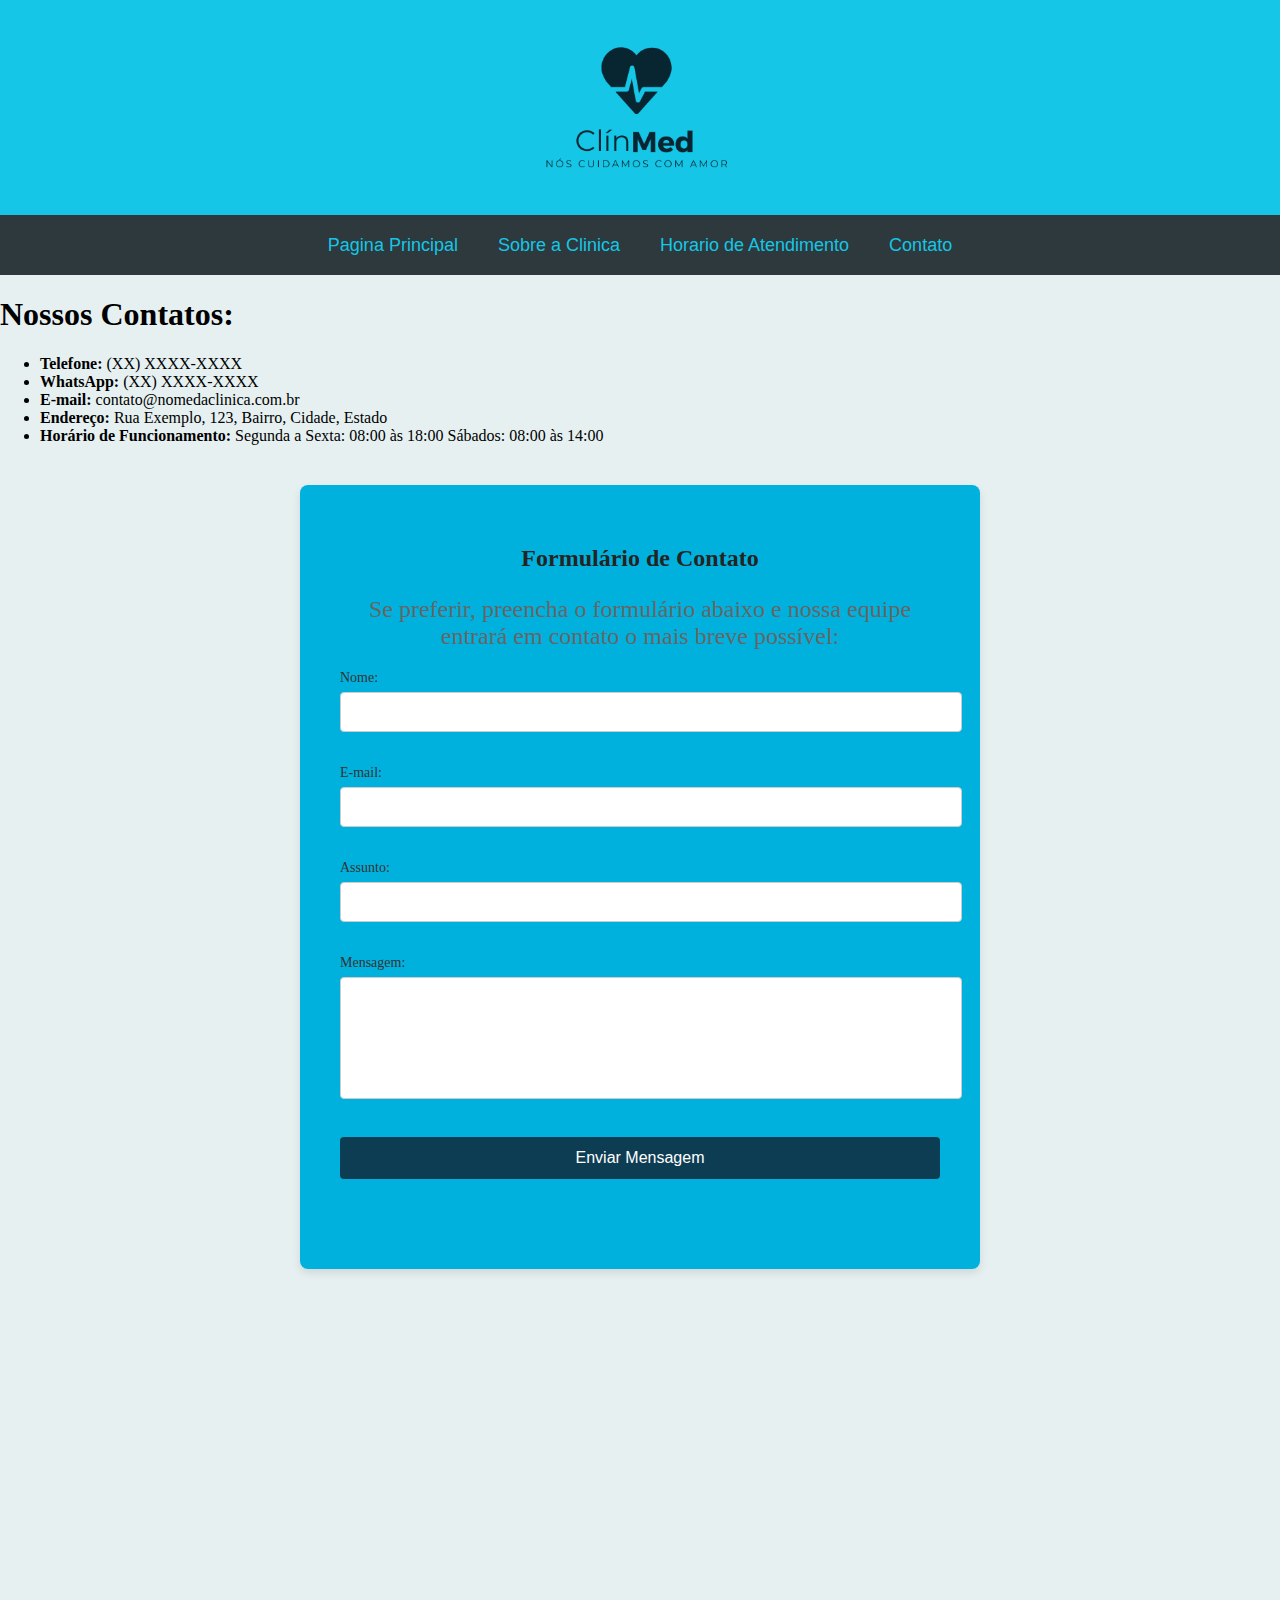
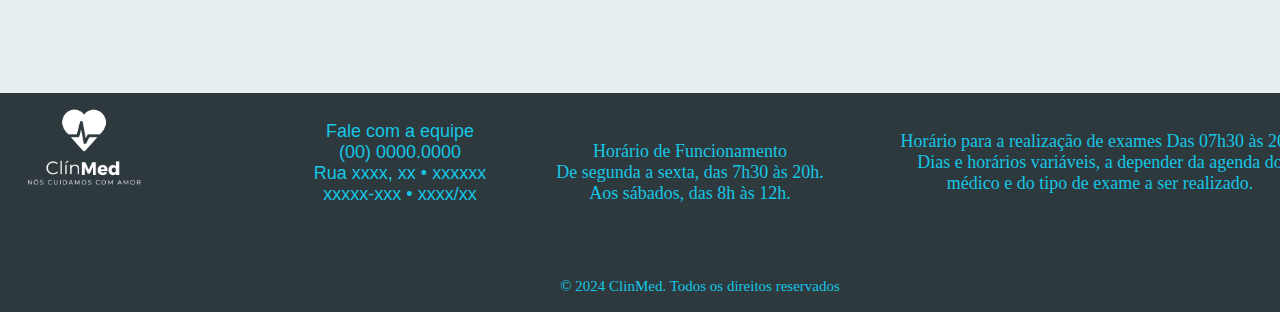
<file: projetoClinica/contato.html>
<!DOCTYPE html>
<html lang="en">
<head>
    <meta charset="UTF-8">
    <meta name="viewport" content="width=device-width, initial-scale=1.0">
    <link rel="stylesheet" href="clinica.css">
    <title>Document</title>
</head>
<body>
    <header>
        <!-- Imagem da logo -->
        <div id="logo"><img src="imagem/Capalogo.png" alt="logo" height="215" class="imagem-centralizada"></div>
        <div id="link">
            <a href="paginaPrincipal.html" >Pagina Principal</a><!--link que vai ficar as dicas que todas as maes que entrar nesse site pode seixar para novas mamaes-->
            <a href="sobre.html" >Sobre a Clinica</a><!-- link onde as mamaes pode deixarem seus depoimentos-->
            <a href="atendimento.html" >Horario de Atendimento</a> <!--Parte onde vai falar um pouco sobre mim-->
            <a href="#contato">Contato</a><!--contato (intagram, whatzapp)-->
                <!--TENTA COLOCAR UM CAMPO DE PESQUISAS TBM-->
        </div>
    </header>
    <h1>Nossos Contatos:</h1>
    <ul>
        <li><strong>Telefone:</strong> (XX) XXXX-XXXX</li>
        <li><strong>WhatsApp:</strong> (XX) XXXX-XXXX</li>
        <li><strong>E-mail:</strong> contato@nomedaclinica.com.br</li>
        <li><strong>Endereço:</strong> Rua Exemplo, 123, Bairro, Cidade, Estado</li>
        <li><strong>Horário de Funcionamento:</strong> Segunda a Sexta: 08:00 às 18:00
            Sábados: 08:00 às 14:00</li>
    </ul>
    <div class="formContato">
        <h2>Formulário de Contato</h2>
        <p>Se preferir, preencha o formulário abaixo e nossa equipe entrará em contato o mais breve possível:</p>
        <form action="#" class="formulario">
            <label for="name">Nome:</label>
            <input type="text" id="name"> <br>

            <label for="E-mail">E-mail:</label>
            <input type="email" id="E-mail"> <br>

            <label for="assunto">Assunto:</label>
            <input type="text" id="assunto"> <br>

            <label for="mensagem">Mensagem:</label>
            <input type="textarea" id="mensagem"> <br>

            <button type="submit">Enviar Mensagem </button>
        </form>
    </div>
    <iframe src="https://www.google.com/maps/embed?pb=!1m18!1m12!1m3!1d63329.787584027465!2d-39.35353264187371!3d-7.228095949609593!2m3!1f0!2f0!3f0!3m2!1i1024!2i768!4f13.1!3m3!1m2!1s0x7a1789b9e348137%3A0x6fac36329d98a8ea!2sJuazeiro%20do%20Norte%2C%20CE!5e0!3m2!1spt-BR!2sbr!4v1729208641333!5m2!1spt-BR!2sbr" width="900" height="300" style="border:0;" allowfullscreen="" loading="lazy" referrerpolicy="no-referrer-when-downgrade"></iframe>
    <footer>
        <div class="footer">
            <img src="imagem/footer.png" alt="logo" height="215">
            <p id="p1">Fale com a equipe <br>
                (00) 0000.0000 <br>
                Rua xxxx, xx • xxxxxx <br>
                xxxxx-xxx • xxxx/xx <br>
            </p>
            <p id="p2">Horário de Funcionamento <br> De segunda a sexta, das 7h30 às 20h. <br> Aos sábados, das 8h às 12h.
            </p>
            <p id="p3"> Horário para a realização de exames 
            Das 07h30 às 20h. <br> Dias e horários variáveis,  a depender da agenda do médico e do tipo de exame a ser realizado.</p>
            <p>© 2024 ClinMed. Todos os direitos reservados</p>
                
        </div>
    </footer>
</body>
</html>
</file>
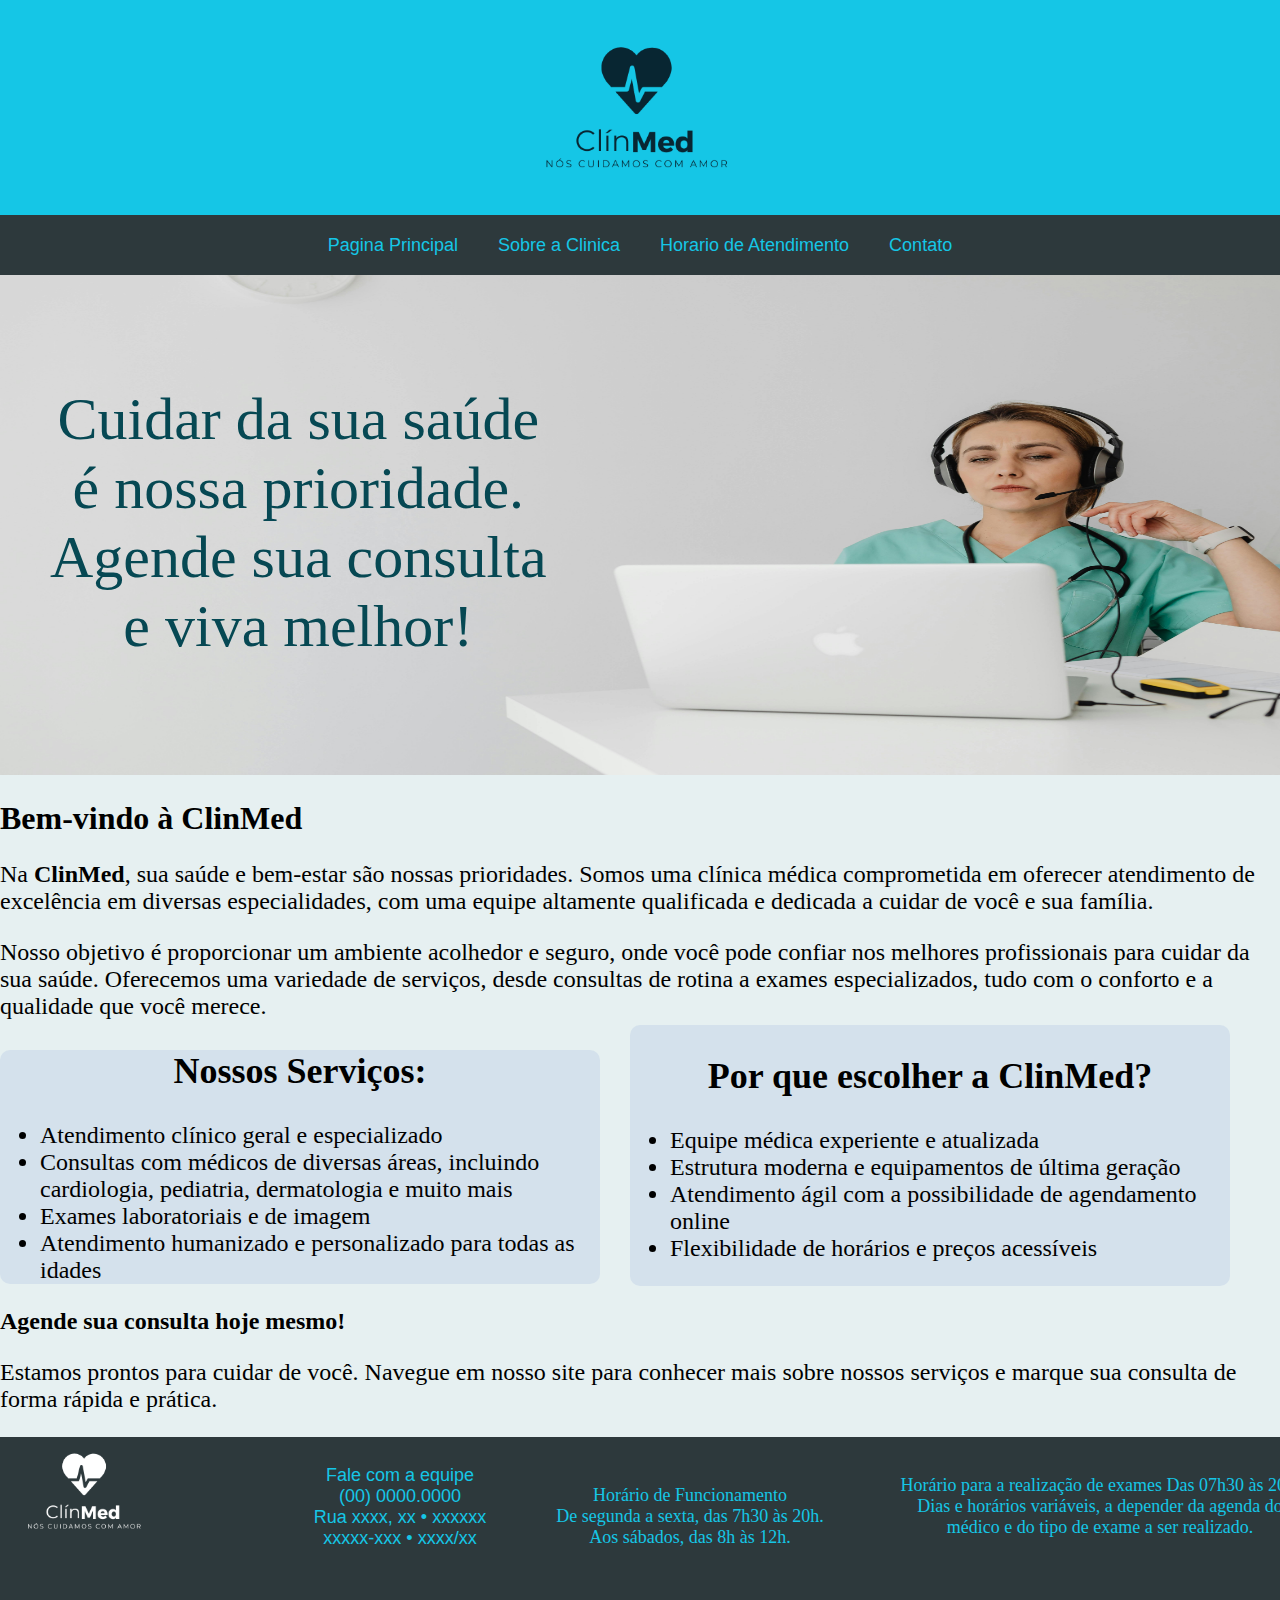
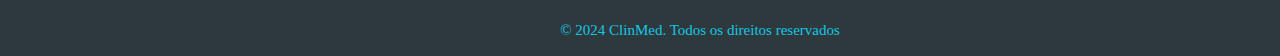
<file: projetoClinica/paginaPrincipal.html>
<!DOCTYPE html>
<html lang="pt-br">
<head>
    <meta charset="UTF-8">
    <meta name="viewport" content="width=device-width, initial-scale=1.0">
    <link rel="stylesheet" href="clinica.css">
    <title>ClinMed</title>
</head>
<body>
    <header>
        <!-- Imagem da logo -->
        <div id="logo"><img src="imagem/Capalogo.png" alt="logo" height="215" class="imagem-centralizada"></div>
        <div id="link">
            <a href="#paginaPrincipal" >Pagina Principal</a>
            <a href="sobre.html" >Sobre a Clinica</a>
            <a href="atendimento.html" >Horario de Atendimento</a>
            <a href="contato.html">Contato</a>
        </div>
    </header>
    <div class="frase">
        <img src="imagem/p.jpg" alt="imagem pagina Principal" width="1350" height="500">
        <p>Cuidar da sua saúde  <br> é nossa prioridade. <br> Agende sua consulta  <br> e viva melhor!</p>
    </div>

    <h1>Bem-vindo à ClinMed</h1>
    <p>Na <strong>ClinMed</strong>, sua saúde e bem-estar são nossas prioridades. Somos uma clínica médica comprometida em oferecer atendimento de excelência em diversas especialidades, com uma equipe altamente qualificada e dedicada a cuidar de você e sua família.</p>
    <p>Nosso objetivo é proporcionar um ambiente acolhedor e seguro, onde você pode confiar nos melhores profissionais para cuidar da sua saúde. Oferecemos uma variedade de serviços, desde consultas de rotina a exames especializados, tudo com o conforto e a qualidade que você merece.</p>
    <div class="serviços">
        <h2>Nossos Serviços:</h2>
        <ul>
            <li>Atendimento clínico geral e especializado</li>
            <li>Consultas com médicos de diversas áreas, incluindo cardiologia, pediatria, dermatologia e muito mais</li>
            <li>Exames laboratoriais e de imagem</li>
            <li>Atendimento humanizado e personalizado para todas as idades</li>
        </ul>
    </div>
    <div class="escolher">
        <h2>Por que escolher a ClinMed?</h2>
        <ul>
            <li>Equipe médica experiente e atualizada</li>
            <li>Estrutura moderna e equipamentos de última geração</li>
            <li>Atendimento ágil com a possibilidade de agendamento online</li>
            <li>Flexibilidade de horários e preços acessíveis</li>
        </ul>
    </div>
    <h2>Agende sua consulta hoje mesmo!</h2>
    <p>Estamos prontos para cuidar de você. Navegue em nosso site para conhecer mais sobre nossos serviços e marque sua consulta de forma rápida e prática.</p>
    <footer>
        <div class="footer">
            <img src="imagem/footer.png" alt="logo" height="215">
            <p id="p1">Fale com a equipe <br>
                (00) 0000.0000 <br>
                Rua xxxx, xx • xxxxxx <br>
                xxxxx-xxx • xxxx/xx <br>
            </p>
            <p id="p2">Horário de Funcionamento <br> De segunda a sexta, das 7h30 às 20h. <br> Aos sábados, das 8h às 12h.
            </p>
            <p id="p3"> Horário para a realização de exames 
            Das 07h30 às 20h. <br> Dias e horários variáveis,  a depender da agenda do médico e do tipo de exame a ser realizado.</p>
            <p>© 2024 ClinMed. Todos os direitos reservados</p>
                
        </div>
    </footer>
</body>
</html>
</file>
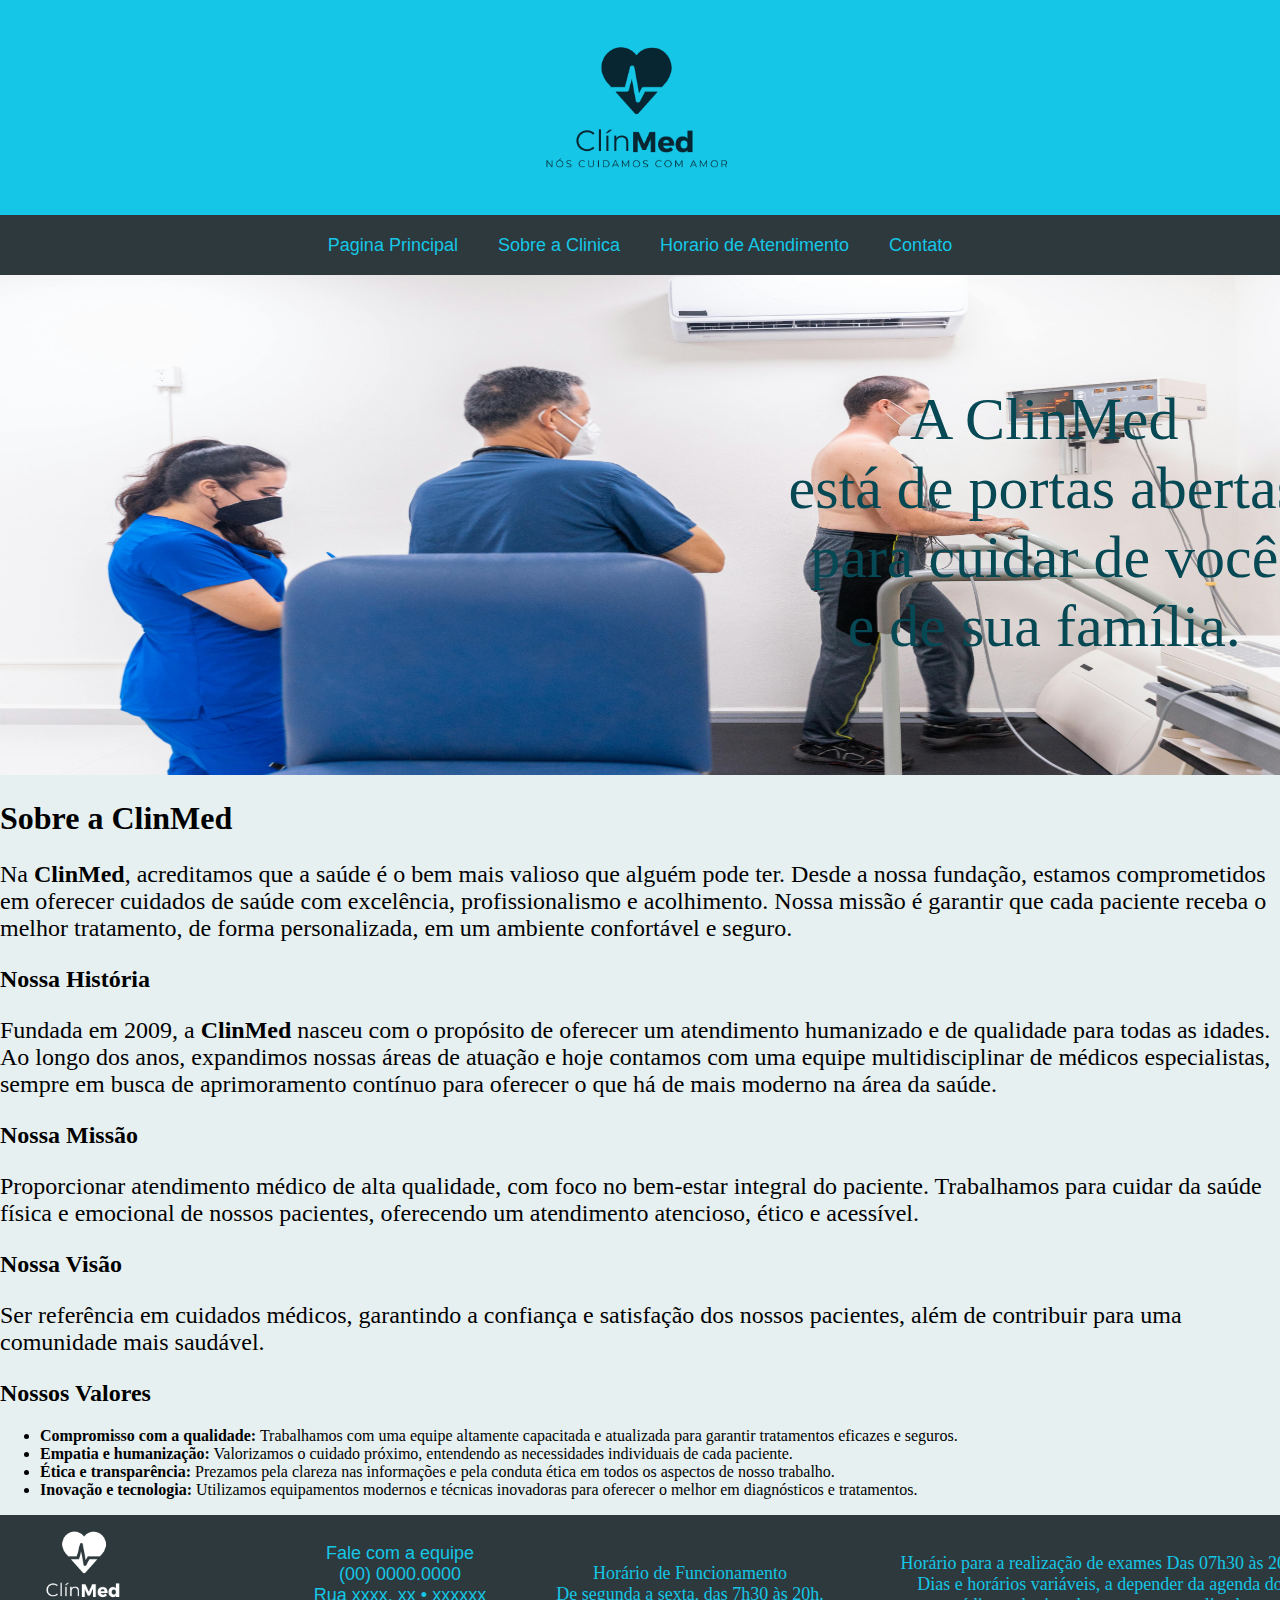
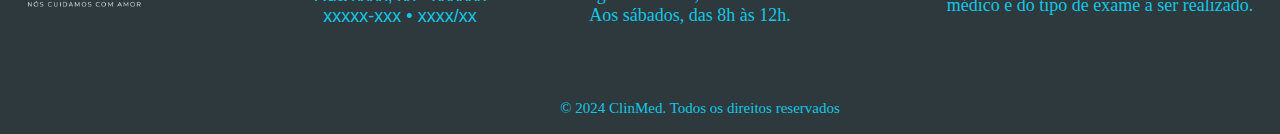
<file: projetoClinica/sobre.html>
<!DOCTYPE html>
<html lang="en">
<head>
    <meta charset="UTF-8">
    <meta name="viewport" content="width=device-width, initial-scale=1.0">
    <link rel="stylesheet" href="clinica.css">
    <title>Document</title>
</head>
<body>
    <header></header>
        <!-- Imagem da logo -->
        <div id="logo"><img src="imagem/Capalogo.png" alt="logo" height="215" class="imagem-centralizada"></div>
        <div id="link">
            <a href="paginaPrincipal.html" >Pagina Principal</a><!--link que vai ficar as dicas que todas as maes que entrar nesse site pode seixar para novas mamaes-->
            <a href="#sobre" >Sobre a Clinica</a><!-- link onde as mamaes pode deixarem seus depoimentos-->
            <a href="atendimento.html" >Horario de Atendimento</a> <!--Parte onde vai falar um pouco sobre mim-->
            <a href="contato.html">Contato</a><!--contato (intagram, whatzapp)-->
                <!--TENTA COLOCAR UM CAMPO DE PESQUISAS TBM-->
        </div>
    </header>
    <div class="imagemSobre">
        <img src="imagem/fisioterapia.jpg" alt="imagem pagina Principal" width="1350" height="500">
        <p>A ClinMed <br> está de portas abertas <br>para cuidar de você <br>e de sua família.</p>
    </div>
    <h1>Sobre a ClinMed</h1>
    <p>Na <strong>ClinMed</strong>, acreditamos que a saúde é o bem mais valioso que alguém pode ter. Desde a nossa fundação, estamos comprometidos em oferecer cuidados de saúde com excelência, profissionalismo e acolhimento. Nossa missão é garantir que cada paciente receba o melhor tratamento, de forma personalizada, em um ambiente confortável e seguro.</p>
    <h2>Nossa História</h2>
    <p>Fundada em 2009, a <strong>ClinMed</strong> nasceu com o propósito de oferecer um atendimento humanizado e de qualidade para todas as idades. Ao longo dos anos, expandimos nossas áreas de atuação e hoje contamos com uma equipe multidisciplinar de médicos especialistas, sempre em busca de aprimoramento contínuo para oferecer o que há de mais moderno na área da saúde.</p>
    <h2>Nossa Missão</h2>
    <p>Proporcionar atendimento médico de alta qualidade, com foco no bem-estar integral do paciente. Trabalhamos para cuidar da saúde física e emocional de nossos pacientes, oferecendo um atendimento atencioso, ético e acessível.</p>
    <h2>Nossa Visão</h2>
    <p>Ser referência em cuidados médicos, garantindo a confiança e satisfação dos nossos pacientes, além de contribuir para uma comunidade mais saudável.</p>
    <h2>Nossos Valores</h2>
    <ul>
        <li><strong>Compromisso com a qualidade:</strong> Trabalhamos com uma equipe altamente capacitada e atualizada para garantir tratamentos eficazes e seguros.</li>
        <li><strong>Empatia e humanização:</strong> Valorizamos o cuidado próximo, entendendo as necessidades individuais de cada paciente.</li>
        <li><strong>Ética e transparência:</strong> Prezamos pela clareza nas informações e pela conduta ética em todos os aspectos de nosso trabalho.</li>
        <li><strong>Inovação e tecnologia:</strong> Utilizamos equipamentos modernos e técnicas inovadoras para oferecer o melhor em diagnósticos e tratamentos.</li>
    </ul>
    <footer>
        <div class="footer">
            <img src="imagem/footer.png" alt="logo" height="215">
            <p id="p1">Fale com a equipe <br>
                (00) 0000.0000 <br>
                Rua xxxx, xx • xxxxxx <br>
                xxxxx-xxx • xxxx/xx <br>
            </p>
            <p id="p2">Horário de Funcionamento <br> De segunda a sexta, das 7h30 às 20h. <br> Aos sábados, das 8h às 12h.
            </p>
            <p id="p3"> Horário para a realização de exames 
            Das 07h30 às 20h. <br> Dias e horários variáveis,  a depender da agenda do médico e do tipo de exame a ser realizado.</p>
            <p>© 2024 ClinMed. Todos os direitos reservados</p>
                
        </div>
    </footer>
</body>
</html>
</file>
<file: Recriando o Wikipedia/style.css>
body, html {
    margin: 0;
    padding: 0;
    font-family: 'Segoe UI', Tahoma, Geneva, Verdana, sans-serif;
}
header{
    padding: 15px;
}
.link { 
    list-style: none; 
    padding-left: 5px; }
a { 
    color:blue; 
    text-decoration: none;
    }

.bar {
    background-color: #f9f9fb;
    padding:15px;
    border-top: solid 1px #cdcdcd;
    border-bottom: solid 1px #cdcdcd;
}
main {
    width: 60%;
    padding: 20px;
    border: solid 1px #727171;
}
main h1{
    margin-top: 0px;
}
.footer {
    min-height: 100px;
    border-top: solid 1px #cdcdcd;
    background-color: #1c1c1c;
    height: 150px;
}
.anchors {
    border-left: solid 1px #cdcdcd;
    padding-left: 15px;
    text-align: center;
    width: 20%;
}
.anchors p {
    margin: 0%;
}
nav {
    border-right: solid 1px #727171;
    width: 250px;

}
nav h2{
    margin-top: 0px;
}
figure {
    text-align: center;
}
.content {
    display: flex;
    align-items: flex-start; 
}
.p {
    background-color: rgb(216, 254, 220);
}  
.r {
    background-color: rgb(255, 193, 184);
}    
.c {
    background-color: rgb(195, 200, 255);
}
.ce {
    background-color: rgb(188, 238, 253);
}
.o {
    background-color: #dddddd;
    color: #dddddd;
}
.descricao th {
    border: solid 1px #000000;
    font-size: 20px;
    width: 100px;
}
.descricao td {
    font-size: 15px;
    width: 450px;
    border: solid 1px #000000;
    text-align: left;
    height: 10px;
}
.descricao {
    border-collapse: collapse;
    border: 2px solid rgb(0, 0, 0);
    font-family: sans-serif;
    font-size: 0.8rem;
    letter-spacing: 1px;
}
.elenco th {
    border: solid 1px #000000;
    font-size: 18px;
    background-color: #c1baba;
    width: 500px;
}
.elenco td {
    font-size: 15px;
    width: 800px;
    border: solid 1px #000000;
    text-align: center;
    height: 30px;
}
.elenco, .episod {
    border-collapse: collapse;
    border: 2px solid rgb(0, 0, 0);
    font-family: sans-serif;
    font-size: 0.8rem;
    letter-spacing: 1px;
}
.pAjuste, .explicacao {
    width: 48%; 
    float: left;
    margin-right: 2%; 
}
  
.explicacao {
    margin-right: 0; 
    border: solid 2px black;
    margin-bottom: 70px;

}
.pAjuste p {
    margin-top: 0px;
}  
.episod th{
    border: solid 1px #000000;
    font-size: 16px;
    background-color: #c1baba;
    width: 300px;
}
.episod td {
    font-size: 15px;
    width: 600px;
    border: solid 1px #000000;
    text-align: center;
    height: 30px;
}
.taiber3 {
    font-size: 11px;
    border: solid 2px rgb(2, 2, 2);
    margin-right: 10px;
}
.taiber3 th {
    vertical-align: text-top;
}
.footer-links {
    list-style: none; /* Remove os marcadores de lista */
    padding: 0;
    margin: 0;
    display: flex; /* Coloca os itens em linha */
    flex-wrap: wrap; /* Permite que os itens quebrem para uma nova linha, se necessário */
    gap: 15px; /* Espaçamento entre os links */
    border-right: 0%;

}
.footer-links li {
    margin: 0;
    font-size: 12;
}
.footer-links a {
    text-decoration: none;
    color: #3a49f2; 
    font-size: 12;
    
}
a:hover {
    text-decoration: underline;
}
.footer nav{
    border-right: 0%;
    width: 1098px;
    margin: 20px 0px;
    
}
.footer p {
    font-size: 12px;
    margin: 5px;
    color: #f9f9fb;
}
</file>
<file: projetoClinica/clinica.css>
@charset "utf-8";
        body{
            margin: 0;
            background-color: #e6f0f1;
        }
        #logo {
            background-color:#15c6e6;
        }
        .imagem-centralizada {
            display: block;
            margin-left: auto;
            margin-right: auto;
        }
        a{
            color:#15c6e6 ;  
            font-family: Arial, Helvetica, sans-serif;
            font-size : 18px;
            text-decoration: none;
            margin: 20px;  
        }
        #link{
            background-color: #2D393C;
            padding-top: 15px;
            padding-bottom: 15px;
            display: flex;
            align-items: center;
            justify-content: center;
            height: 30px;
        }
        
        footer {
            background-color: #2D393C;
        }
        .footer {
            display: inline-block;
            position: relative;
            background-color: #2D393C;
        }
        .footer #p1 {
            position: absolute;
            top: 10px;
            font-size: 18px;
            color:#15c6e6;
            left: 200px;
            text-align: center;
            font-family:Arial, Helvetica, sans-serif
        }
        .footer #p2 {
            position: absolute;
            top: 30px;
            font-size: 18px;
            color: #15c6e6;
            left: 550px;
            width: 280px;
            text-align: center;
        }
        .footer #p3 {
            position: absolute;
            top: 20px;
            font-size: 18px;
            color: #15c6e6;
            left: 900px;
            width: 400px;
            text-align: center;
        }
        .footer p{
            left: 500px;
            text-align: center;
            font-size: 15px;
            color:#15c6e6;
            position: absolute;
            width: 400px;
            top: 170px;
        
        }
        p{
            font-size: 24px;
        }
        .frase{
            display: inline-block;
            position: relative;
        }
        .frase p{
            text-align: center;
            font-size: 60px;
            color:#064853;
            position: absolute;
            top: 50px;
            left: 50px;
            
        }
        .serviços{
            font-size: 24px;
            width: 600px;
            background-color: rgb(212, 225, 236);
            border-radius: 10px;
            right: 20px;
        }
        .escolher{
            font-size: 24px;
            width: 600px;
            text-align: left;
            right: 50px;
            position: absolute;
            top: 1025px;
            background-color: rgb(212, 225, 236);
            border-radius: 10px;
        }
        .escolher h2{
            text-align: center;
        }
        .serviços h2{
            text-align: center;
        }
        .imagemSobre{
            display: inline-block;
            position: relative;
        }
        .imagemSobre p{
            text-align: center;
            font-size: 60px;
            color:#064853;
            position: absolute;
            top: 50px;
            right: 50px;
            
        }
        table th{
            background-color: #202020;
            color: rgb(216, 217, 218);
            width: 270PX;
        }
        table td{
            background-color: #a9aaaa;
            color: rgb(22, 22, 22);
            text-align: center;
           
        }
        table tr:nth-child(even)td{
            background-color: #7e9de0;
        }
        table tr:hover td{
            background-color: #40b5f8;
            cursor: pointer;
        }
        table{
            border: solid, 1px;
            margin-left: 130px;
            font-size: 24px;
        }
        caption{
            border: solid, 1px;
            margin-top: 45px;
            background-color: #7e9de0;
        }
        button{
            margin-bottom: 50px;
            margin-top: 5px;
            
        }
        iframe{
            margin: 40px 0px;
            padding: 0px 270px;
            border-radius: 8px;
            max-width: 800px;
        }
        
    .formContato {
    background-color: #01b1dd;
    padding: 40px;
    border-radius: 8px;
    box-shadow: 0 4px 8px rgba(0, 0, 0, 0.1);
    max-width: 600px;
    margin: 40px auto;
    }

    .formContato h2 {
    text-align: center;
    color: #242424;
    }

    .formContato p {
    text-align: center;
    color: #666;
    margin-bottom: 20px;
    }

    .formulario {
    display: flex;
    flex-direction: column;
    }

    label {
    font-size: 14px;
    margin-bottom: 6px;
    color: #333;
    }

    input[type="text"], input[type="email"], input[type="textarea"] {
    width: 100%;
    padding: 10px;
    margin-bottom: 15px;
    border: 1px solid #ccc;
    border-radius: 4px;
    font-size: 16px;
    }

    input[type="textarea"] {
    height: 100px;
    }

    button {
    padding: 12px;
    background-color: #0d3d53;
    color: white;
    border: none;
    border-radius: 4px;
    font-size: 16px;
    cursor: pointer;
    transition: background-color 0.3s ease;
    }

    button:hover {
    background-color: #0b3f42;
    }
</file>
